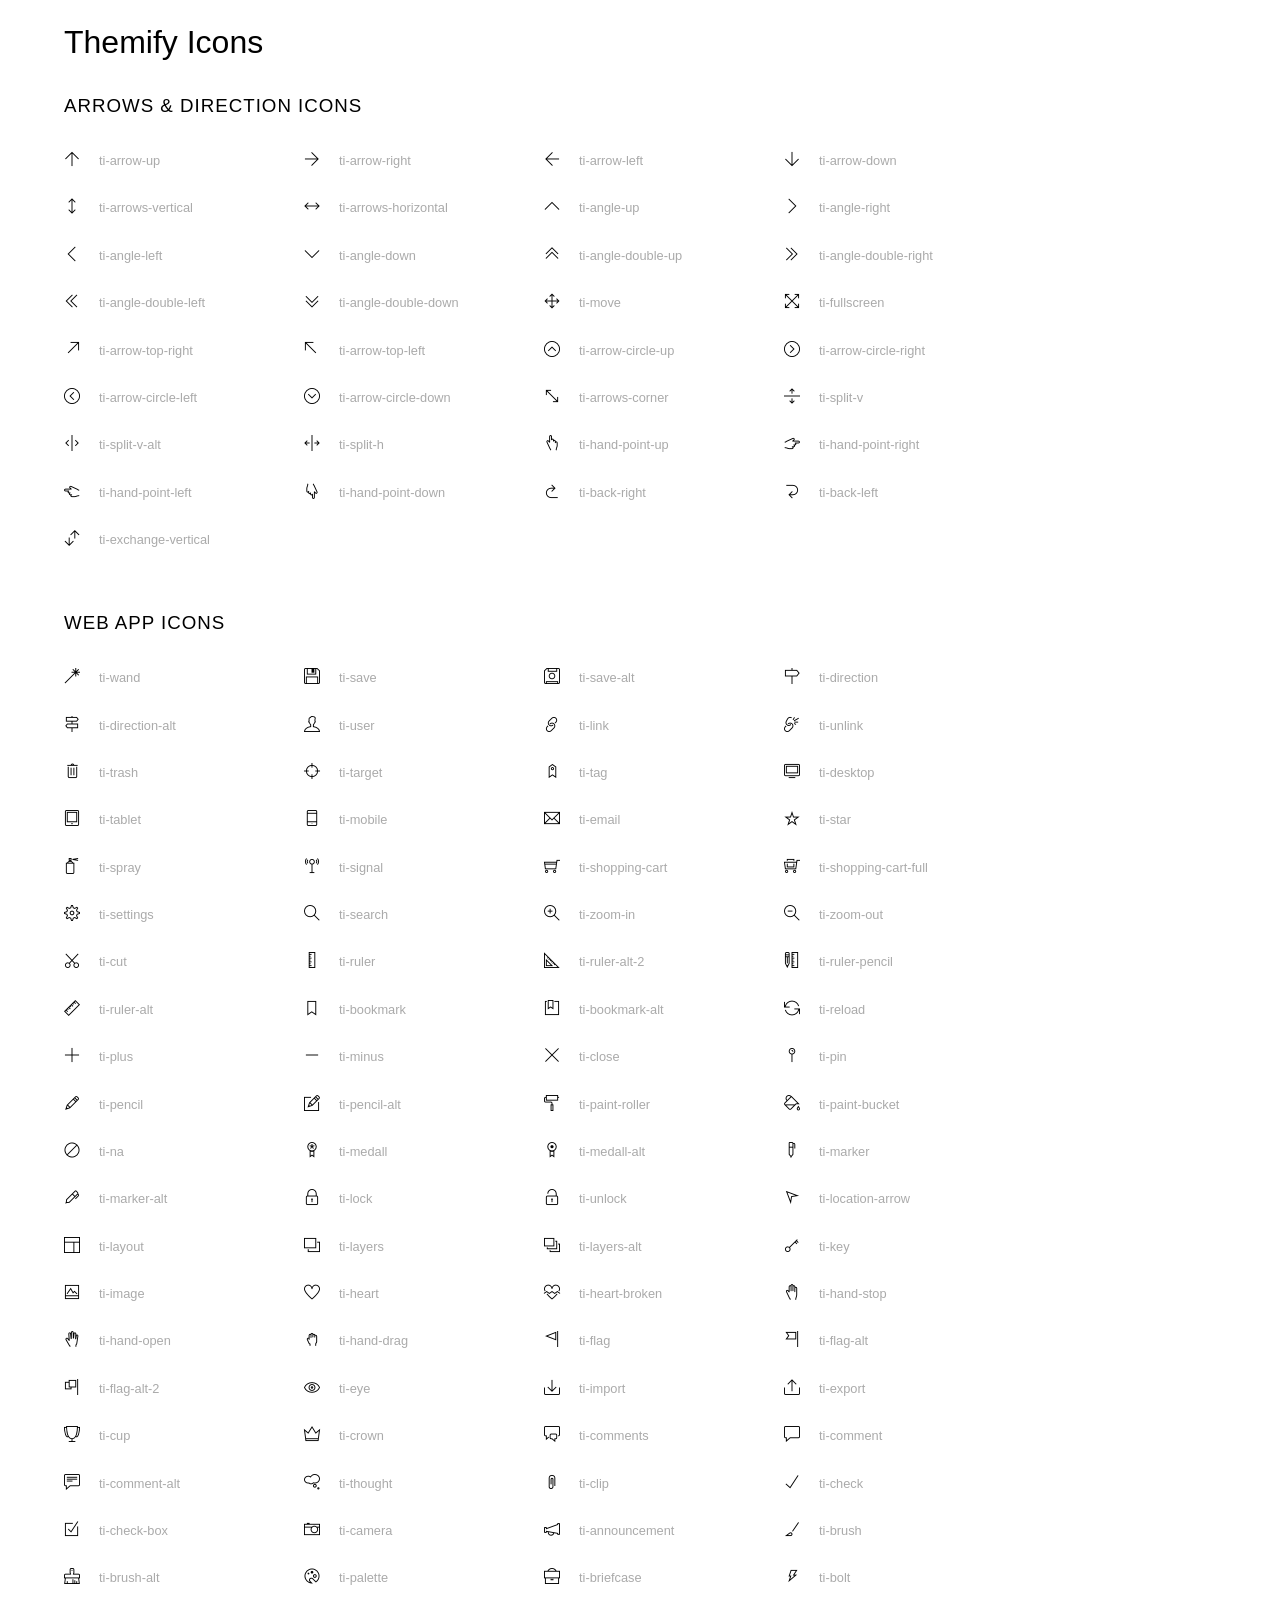
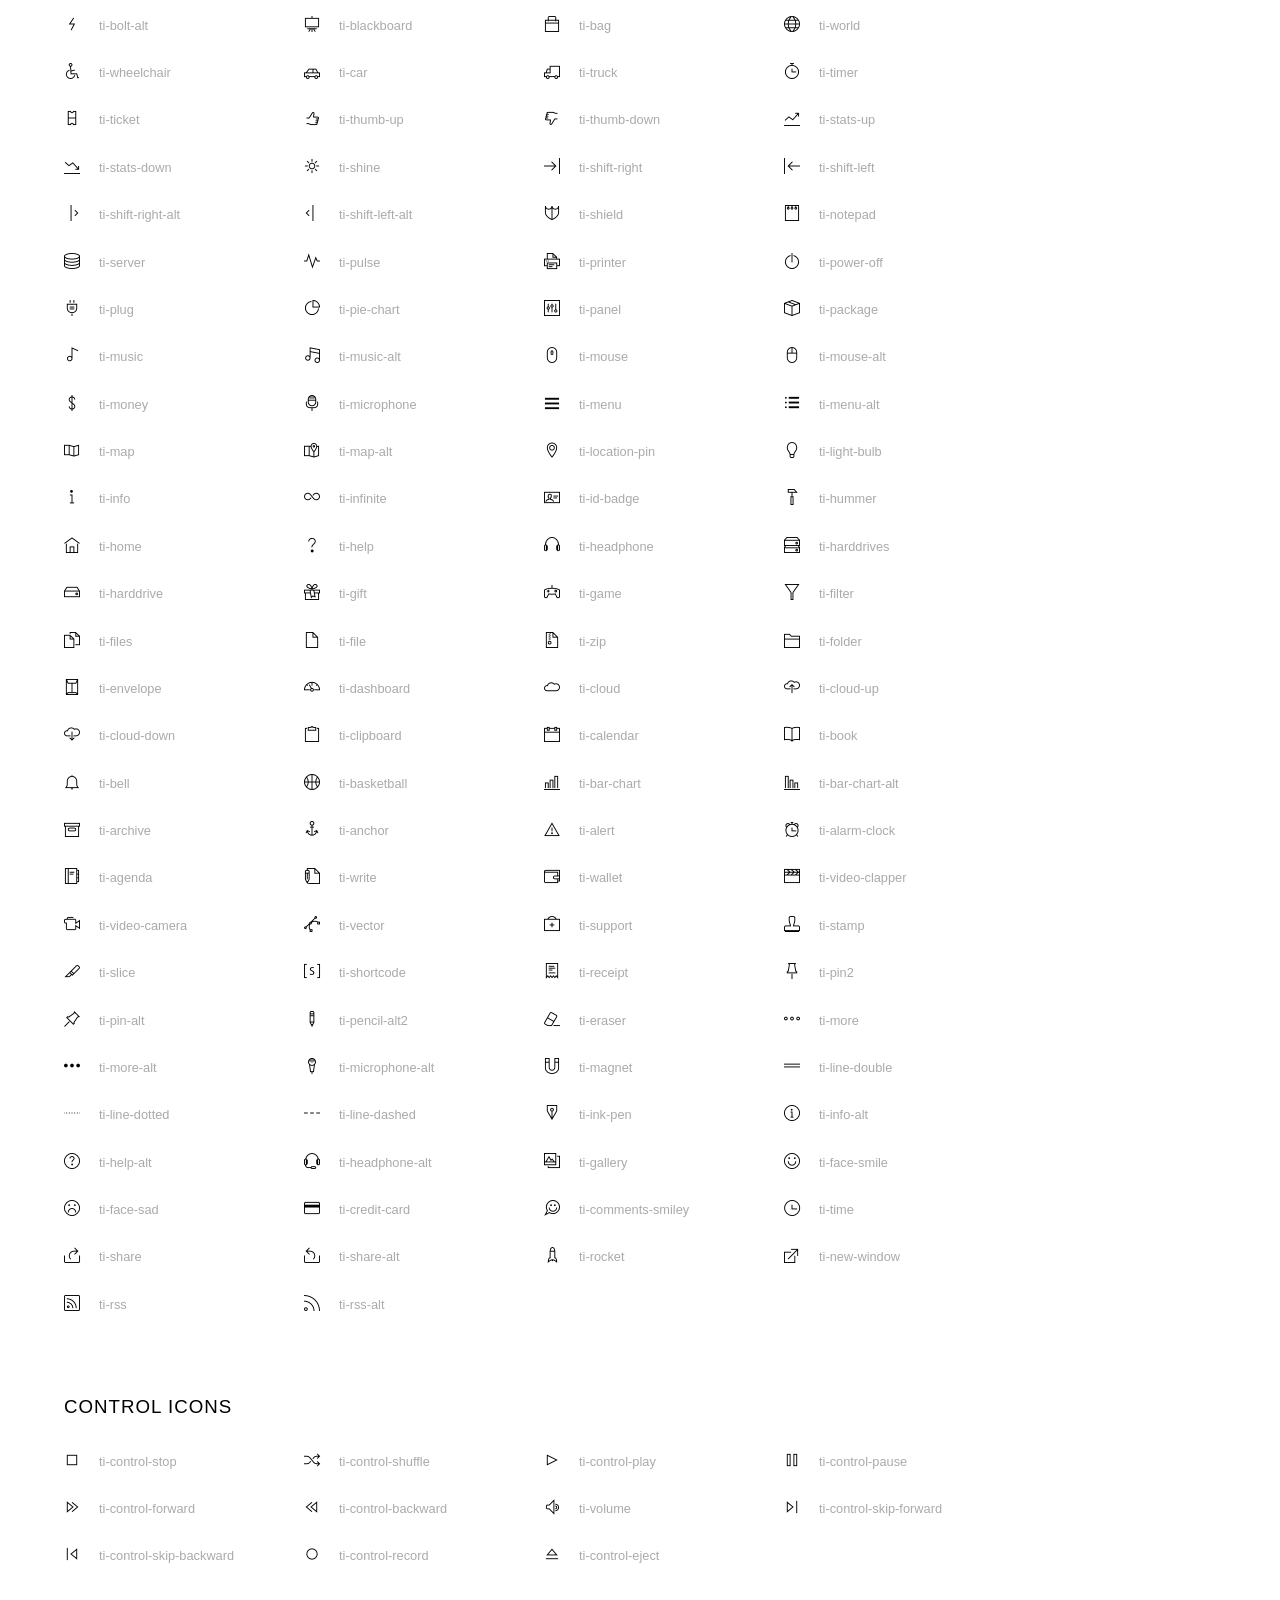
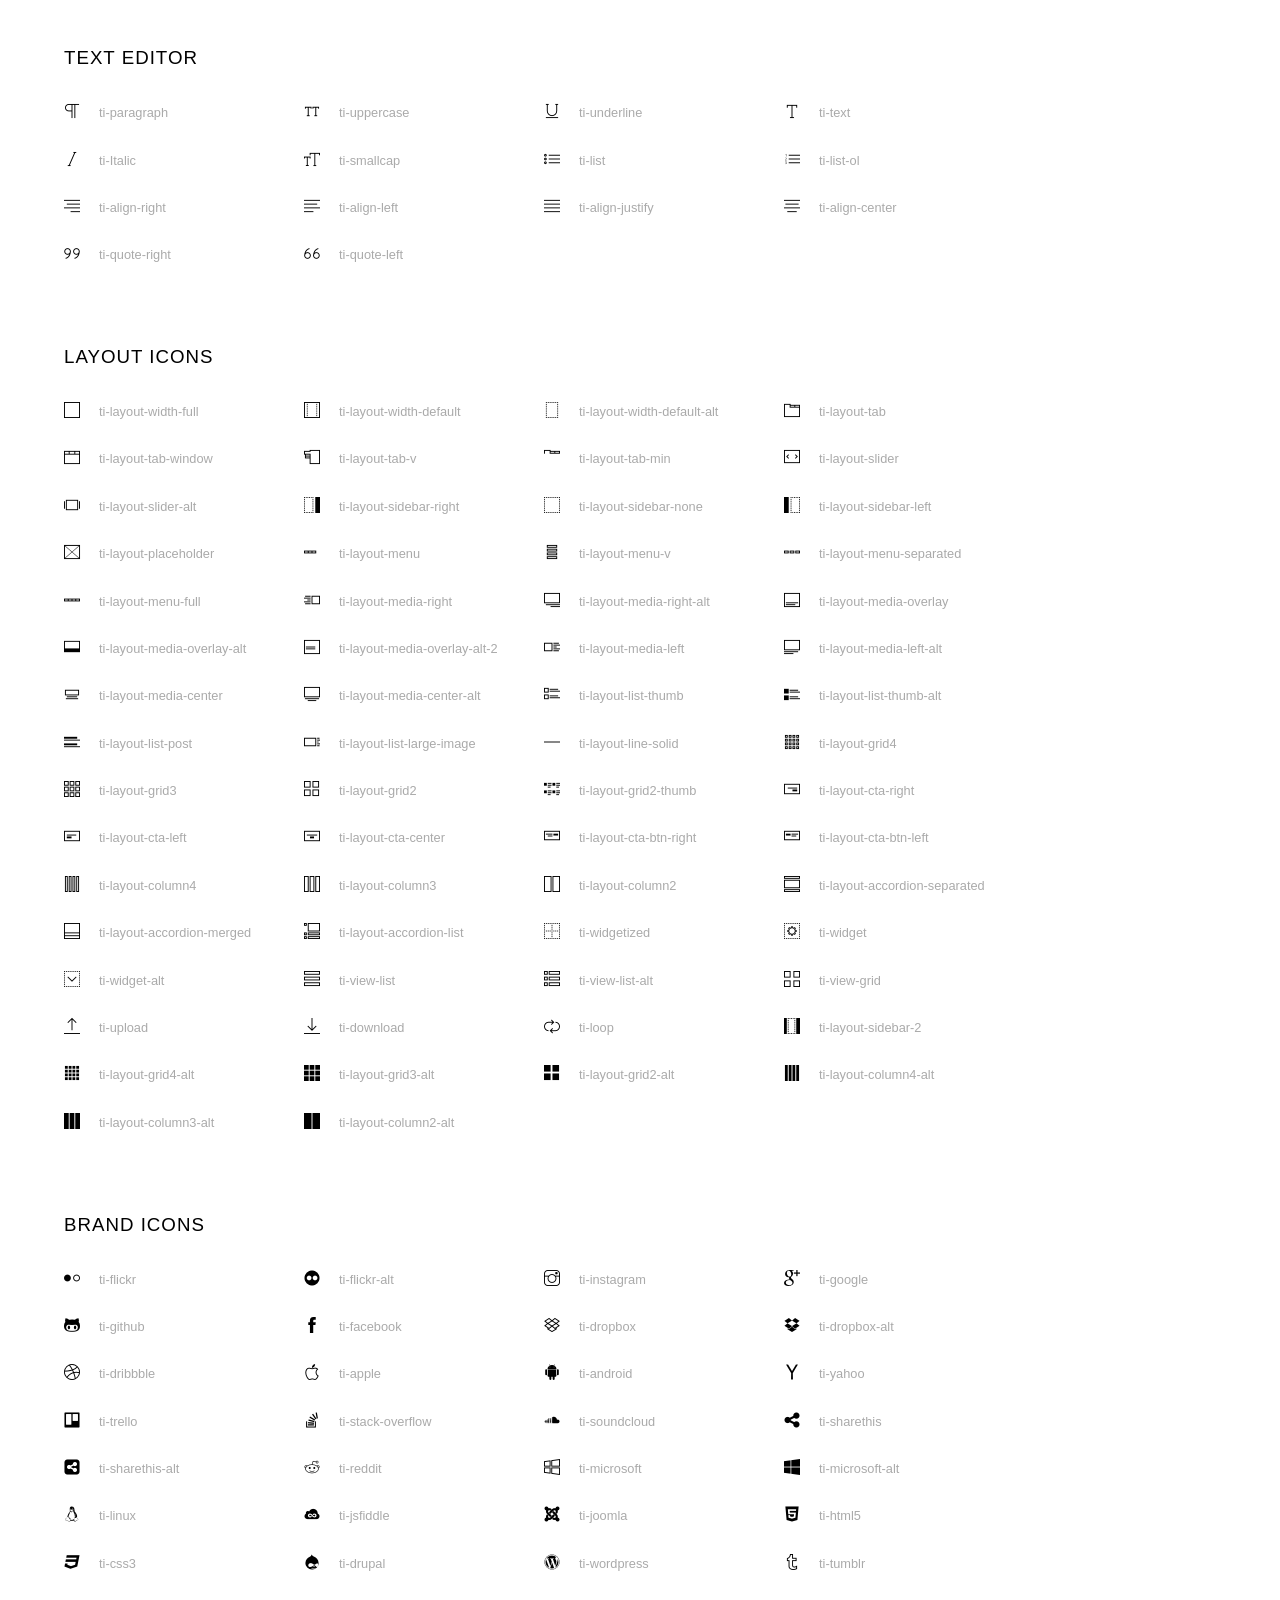
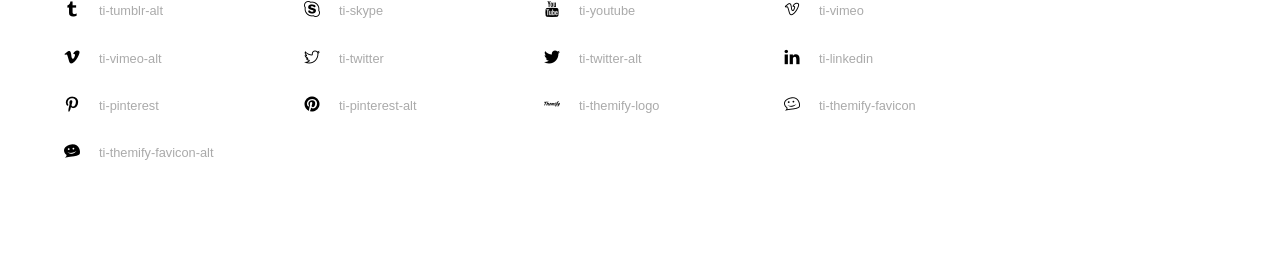
<file: barberia/static/themify-icons-font/themify-icons/index.html>
<!doctype html>
<html>
<head>
	<meta charset="utf-8">
	<title>Themify Icon Font</title>
	<meta name="viewport" content="width=device-width">
	<link rel="stylesheet" href="demo-files/demo.css">
	<link rel="stylesheet" href="themify-icons.css">
	<!--[if lt IE 8]><!-->
	<link rel="stylesheet" href="ie7/ie7.css">
	<!--<![endif]-->
</head>
<body>
	<h1>Themify Icons</h1>

	<div class="icon-section">

		<div class="icon-section">
			<h3>Arrows &amp; Direction Icons </h3>

			<div class="icon-container">
				<span class="ti-arrow-up"></span><span class="icon-name"> ti-arrow-up</span>
			</div>
			<div class="icon-container">
				<span class="ti-arrow-right"></span><span class="icon-name"> ti-arrow-right</span>
			</div>
			<div class="icon-container">
				<span class="ti-arrow-left"></span><span class="icon-name"> ti-arrow-left</span>
			</div>
			<div class="icon-container">
				<span class="ti-arrow-down"></span><span class="icon-name"> ti-arrow-down</span>
			</div>
			<div class="icon-container">
				<span class="ti-arrows-vertical"></span><span class="icon-name"> ti-arrows-vertical</span>
			</div>
			<div class="icon-container">
				<span class="ti-arrows-horizontal"></span><span class="icon-name"> ti-arrows-horizontal</span>
			</div>
			<div class="icon-container">
				<span class="ti-angle-up"></span><span class="icon-name"> ti-angle-up</span>
			</div>
			<div class="icon-container">
				<span class="ti-angle-right"></span><span class="icon-name"> ti-angle-right</span>
			</div>
			<div class="icon-container">
				<span class="ti-angle-left"></span><span class="icon-name"> ti-angle-left</span>
			</div>
			<div class="icon-container">
				<span class="ti-angle-down"></span><span class="icon-name"> ti-angle-down</span>
			</div>	
			<div class="icon-container">
				<span class="ti-angle-double-up"></span><span class="icon-name"> ti-angle-double-up</span>
			</div>
			<div class="icon-container">
				<span class="ti-angle-double-right"></span><span class="icon-name"> ti-angle-double-right</span>
			</div>
			<div class="icon-container">
				<span class="ti-angle-double-left"></span><span class="icon-name"> ti-angle-double-left</span>
			</div>
			<div class="icon-container">
				<span class="ti-angle-double-down"></span><span class="icon-name"> ti-angle-double-down</span>
			</div>					
			<div class="icon-container">
				<span class="ti-move"></span><span class="icon-name"> ti-move</span>
			</div>
			<div class="icon-container">
				<span class="ti-fullscreen"></span><span class="icon-name"> ti-fullscreen</span>
			</div>
			<div class="icon-container">
				<span class="ti-arrow-top-right"></span><span class="icon-name"> ti-arrow-top-right</span>
			</div>
			<div class="icon-container">
				<span class="ti-arrow-top-left"></span><span class="icon-name"> ti-arrow-top-left</span>
			</div>
			<div class="icon-container">
				<span class="ti-arrow-circle-up"></span><span class="icon-name"> ti-arrow-circle-up</span>
			</div>
			<div class="icon-container">
				<span class="ti-arrow-circle-right"></span><span class="icon-name"> ti-arrow-circle-right</span>
			</div>
			<div class="icon-container">
				<span class="ti-arrow-circle-left"></span><span class="icon-name"> ti-arrow-circle-left</span>
			</div>
			<div class="icon-container">
				<span class="ti-arrow-circle-down"></span><span class="icon-name"> ti-arrow-circle-down</span>
			</div>
			<div class="icon-container">
				<span class="ti-arrows-corner"></span><span class="icon-name"> ti-arrows-corner</span>
			</div>
			<div class="icon-container">
				<span class="ti-split-v"></span><span class="icon-name"> ti-split-v</span>
			</div>

			<div class="icon-container">
				<span class="ti-split-v-alt"></span><span class="icon-name"> ti-split-v-alt</span>
			</div>
			<div class="icon-container">
				<span class="ti-split-h"></span><span class="icon-name"> ti-split-h</span>
			</div>
			<div class="icon-container">
				<span class="ti-hand-point-up"></span><span class="icon-name"> ti-hand-point-up</span>
			</div>
			<div class="icon-container">
				<span class="ti-hand-point-right"></span><span class="icon-name"> ti-hand-point-right</span>
			</div>
			<div class="icon-container">
				<span class="ti-hand-point-left"></span><span class="icon-name"> ti-hand-point-left</span>
			</div>
			<div class="icon-container">
				<span class="ti-hand-point-down"></span><span class="icon-name"> ti-hand-point-down</span>
			</div>
			<div class="icon-container">
				<span class="ti-back-right"></span><span class="icon-name"> ti-back-right</span>
			</div>
			<div class="icon-container">
				<span class="ti-back-left"></span><span class="icon-name"> ti-back-left</span>
			</div>
			<div class="icon-container">
				<span class="ti-exchange-vertical"></span><span class="icon-name"> ti-exchange-vertical</span>
			</div>

		</div> <!-- Arrows Icons -->



		<h3>Web App Icons</h3>
		
		<div class="icon-section">

			<div class="icon-container">
				<span class="ti-wand"></span><span class="icon-name"> ti-wand</span>
			</div>
			<div class="icon-container">
				<span class="ti-save"></span><span class="icon-name"> ti-save</span>
			</div>
			<div class="icon-container">
				<span class="ti-save-alt"></span><span class="icon-name"> ti-save-alt</span>
			</div>

			<div class="icon-container">
				<span class="ti-direction"></span><span class="icon-name"> ti-direction</span>
			</div>
			<div class="icon-container">
				<span class="ti-direction-alt"></span><span class="icon-name"> ti-direction-alt</span>
			</div>
			<div class="icon-container">
				<span class="ti-user"></span><span class="icon-name"> ti-user</span>
			</div>
			<div class="icon-container">
				<span class="ti-link"></span><span class="icon-name"> ti-link</span>
			</div>
			<div class="icon-container">
				<span class="ti-unlink"></span><span class="icon-name"> ti-unlink</span>
			</div>
			<div class="icon-container">
				<span class="ti-trash"></span><span class="icon-name"> ti-trash</span>
			</div>
			<div class="icon-container">
				<span class="ti-target"></span><span class="icon-name"> ti-target</span>
			</div>
			<div class="icon-container">
				<span class="ti-tag"></span><span class="icon-name"> ti-tag</span>
			</div>
			<div class="icon-container">
				<span class="ti-desktop"></span><span class="icon-name"> ti-desktop</span>
			</div>
			<div class="icon-container">
				<span class="ti-tablet"></span><span class="icon-name"> ti-tablet</span>
			</div>
			<div class="icon-container">
				<span class="ti-mobile"></span><span class="icon-name"> ti-mobile</span>
			</div>
			<div class="icon-container">
				<span class="ti-email"></span><span class="icon-name"> ti-email</span>
			</div>	
			<div class="icon-container">
				<span class="ti-star"></span><span class="icon-name"> ti-star</span>
			</div>
			<div class="icon-container">
				<span class="ti-spray"></span><span class="icon-name"> ti-spray</span>
			</div>
			<div class="icon-container">
				<span class="ti-signal"></span><span class="icon-name"> ti-signal</span>
			</div>
			<div class="icon-container">
				<span class="ti-shopping-cart"></span><span class="icon-name"> ti-shopping-cart</span>
			</div>
			<div class="icon-container">
				<span class="ti-shopping-cart-full"></span><span class="icon-name"> ti-shopping-cart-full</span>
			</div>
			<div class="icon-container">
				<span class="ti-settings"></span><span class="icon-name"> ti-settings</span>
			</div>
			<div class="icon-container">
				<span class="ti-search"></span><span class="icon-name"> ti-search</span>
			</div>
			<div class="icon-container">
				<span class="ti-zoom-in"></span><span class="icon-name"> ti-zoom-in</span>
			</div>
			<div class="icon-container">
				<span class="ti-zoom-out"></span><span class="icon-name"> ti-zoom-out</span>
			</div>
			<div class="icon-container">
				<span class="ti-cut"></span><span class="icon-name"> ti-cut</span>
			</div>
			<div class="icon-container">
				<span class="ti-ruler"></span><span class="icon-name"> ti-ruler</span>
			</div>
			<div class="icon-container">
				<span class="ti-ruler-alt-2"></span><span class="icon-name"> ti-ruler-alt-2</span>
			</div>			
			<div class="icon-container">
				<span class="ti-ruler-pencil"></span><span class="icon-name"> ti-ruler-pencil</span>
			</div>
			<div class="icon-container">
				<span class="ti-ruler-alt"></span><span class="icon-name"> ti-ruler-alt</span>
			</div>
			<div class="icon-container">
				<span class="ti-bookmark"></span><span class="icon-name"> ti-bookmark</span>
			</div>
			<div class="icon-container">
				<span class="ti-bookmark-alt"></span><span class="icon-name"> ti-bookmark-alt</span>
			</div>
			<div class="icon-container">
				<span class="ti-reload"></span><span class="icon-name"> ti-reload</span>
			</div>
			<div class="icon-container">
				<span class="ti-plus"></span><span class="icon-name"> ti-plus</span>
			</div>
			<div class="icon-container">
				<span class="ti-minus"></span><span class="icon-name"> ti-minus</span>
			</div>
			<div class="icon-container">
				<span class="ti-close"></span><span class="icon-name"> ti-close</span>
			</div>			
			<div class="icon-container">
				<span class="ti-pin"></span><span class="icon-name"> ti-pin</span>
			</div>
			<div class="icon-container">
				<span class="ti-pencil"></span><span class="icon-name"> ti-pencil</span>
			</div>
					
		  	<div class="icon-container">
				<span class="ti-pencil-alt"></span><span class="icon-name"> ti-pencil-alt</span>
			</div>
			<div class="icon-container">
				<span class="ti-paint-roller"></span><span class="icon-name"> ti-paint-roller</span>
			</div>
			<div class="icon-container">
				<span class="ti-paint-bucket"></span><span class="icon-name"> ti-paint-bucket</span>
			</div>
			<div class="icon-container">
				<span class="ti-na"></span><span class="icon-name"> ti-na</span>
			</div>
			<div class="icon-container">
				<span class="ti-medall"></span><span class="icon-name"> ti-medall</span>
			</div>
			<div class="icon-container">
				<span class="ti-medall-alt"></span><span class="icon-name"> ti-medall-alt</span>
			</div>
			<div class="icon-container">
				<span class="ti-marker"></span><span class="icon-name"> ti-marker</span>
			</div>
			<div class="icon-container">
				<span class="ti-marker-alt"></span><span class="icon-name"> ti-marker-alt</span>
			</div>

			<div class="icon-container">
				<span class="ti-lock"></span><span class="icon-name"> ti-lock</span>
			</div>
			<div class="icon-container">
				<span class="ti-unlock"></span><span class="icon-name"> ti-unlock</span>
			</div>
			<div class="icon-container">
				<span class="ti-location-arrow"></span><span class="icon-name"> ti-location-arrow</span>
			</div>
			<div class="icon-container">
				<span class="ti-layout"></span><span class="icon-name"> ti-layout</span>
			</div>
			<div class="icon-container">
				<span class="ti-layers"></span><span class="icon-name"> ti-layers</span>
			</div>
			<div class="icon-container">
				<span class="ti-layers-alt"></span><span class="icon-name"> ti-layers-alt</span>
			</div>
			<div class="icon-container">
				<span class="ti-key"></span><span class="icon-name"> ti-key</span>
			</div>
			<div class="icon-container">
				<span class="ti-image"></span><span class="icon-name"> ti-image</span>
			</div>
			<div class="icon-container">
				<span class="ti-heart"></span><span class="icon-name"> ti-heart</span>
			</div>
			<div class="icon-container">
				<span class="ti-heart-broken"></span><span class="icon-name"> ti-heart-broken</span>
			</div>
			<div class="icon-container">
				<span class="ti-hand-stop"></span><span class="icon-name"> ti-hand-stop</span>
			</div>
			<div class="icon-container">
				<span class="ti-hand-open"></span><span class="icon-name"> ti-hand-open</span>
			</div>
			<div class="icon-container">
				<span class="ti-hand-drag"></span><span class="icon-name"> ti-hand-drag</span>
			</div>
			<div class="icon-container">
				<span class="ti-flag"></span><span class="icon-name"> ti-flag</span>
			</div>
			<div class="icon-container">
				<span class="ti-flag-alt"></span><span class="icon-name"> ti-flag-alt</span>
			</div>
			<div class="icon-container">
				<span class="ti-flag-alt-2"></span><span class="icon-name"> ti-flag-alt-2</span>
			</div>
			<div class="icon-container">
				<span class="ti-eye"></span><span class="icon-name"> ti-eye</span>
			</div>
			<div class="icon-container">
				<span class="ti-import"></span><span class="icon-name"> ti-import</span>
			</div>			
			<div class="icon-container">
				<span class="ti-export"></span><span class="icon-name"> ti-export</span>
			</div>
			<div class="icon-container">
				<span class="ti-cup"></span><span class="icon-name"> ti-cup</span>
			</div>
			<div class="icon-container">
				<span class="ti-crown"></span><span class="icon-name"> ti-crown</span>
			</div>
			<div class="icon-container">
				<span class="ti-comments"></span><span class="icon-name"> ti-comments</span>
			</div>
			<div class="icon-container">
				<span class="ti-comment"></span><span class="icon-name"> ti-comment</span>
			</div>
			<div class="icon-container">
				<span class="ti-comment-alt"></span><span class="icon-name"> ti-comment-alt</span>
			</div>
			<div class="icon-container">
				<span class="ti-thought"></span><span class="icon-name"> ti-thought</span>
			</div>			
			<div class="icon-container">
				<span class="ti-clip"></span><span class="icon-name"> ti-clip</span>
			</div>

			<div class="icon-container">
				<span class="ti-check"></span><span class="icon-name"> ti-check</span>
			</div>
			<div class="icon-container">
				<span class="ti-check-box"></span><span class="icon-name"> ti-check-box</span>
			</div>
			<div class="icon-container">
				<span class="ti-camera"></span><span class="icon-name"> ti-camera</span>
			</div>
			<div class="icon-container">
				<span class="ti-announcement"></span><span class="icon-name"> ti-announcement</span>
			</div>
			<div class="icon-container">
				<span class="ti-brush"></span><span class="icon-name"> ti-brush</span>
			</div>
			<div class="icon-container">
				<span class="ti-brush-alt"></span><span class="icon-name"> ti-brush-alt</span>
			</div>
			<div class="icon-container">
				<span class="ti-palette"></span><span class="icon-name"> ti-palette</span>
			</div>			
			<div class="icon-container">
				<span class="ti-briefcase"></span><span class="icon-name"> ti-briefcase</span>
			</div>
			<div class="icon-container">
				<span class="ti-bolt"></span><span class="icon-name"> ti-bolt</span>
			</div>
			<div class="icon-container">
				<span class="ti-bolt-alt"></span><span class="icon-name"> ti-bolt-alt</span>
			</div>
			<div class="icon-container">
				<span class="ti-blackboard"></span><span class="icon-name"> ti-blackboard</span>
			</div>
			<div class="icon-container">
				<span class="ti-bag"></span><span class="icon-name"> ti-bag</span>
			</div>
			<div class="icon-container">
				<span class="ti-world"></span><span class="icon-name"> ti-world</span>
			</div>
			<div class="icon-container">
				<span class="ti-wheelchair"></span><span class="icon-name"> ti-wheelchair</span>
			</div>
			<div class="icon-container">
				<span class="ti-car"></span><span class="icon-name"> ti-car</span>
			</div>
			<div class="icon-container">
				<span class="ti-truck"></span><span class="icon-name"> ti-truck</span>
			</div>
			<div class="icon-container">
				<span class="ti-timer"></span><span class="icon-name"> ti-timer</span>
			</div>
			<div class="icon-container">
				<span class="ti-ticket"></span><span class="icon-name"> ti-ticket</span>
			</div>
			<div class="icon-container">
				<span class="ti-thumb-up"></span><span class="icon-name"> ti-thumb-up</span>
			</div>
			<div class="icon-container">
				<span class="ti-thumb-down"></span><span class="icon-name"> ti-thumb-down</span>
			</div>

			<div class="icon-container">
				<span class="ti-stats-up"></span><span class="icon-name"> ti-stats-up</span>
			</div>
			<div class="icon-container">
				<span class="ti-stats-down"></span><span class="icon-name"> ti-stats-down</span>
			</div>
			<div class="icon-container">
				<span class="ti-shine"></span><span class="icon-name"> ti-shine</span>
			</div>
			<div class="icon-container">
				<span class="ti-shift-right"></span><span class="icon-name"> ti-shift-right</span>
			</div>
			<div class="icon-container">
				<span class="ti-shift-left"></span><span class="icon-name"> ti-shift-left</span>
			</div>

			<div class="icon-container">
				<span class="ti-shift-right-alt"></span><span class="icon-name"> ti-shift-right-alt</span>
			</div>
			<div class="icon-container">
				<span class="ti-shift-left-alt"></span><span class="icon-name"> ti-shift-left-alt</span>
			</div>
			<div class="icon-container">
				<span class="ti-shield"></span><span class="icon-name"> ti-shield</span>
			</div>
			<div class="icon-container">
				<span class="ti-notepad"></span><span class="icon-name"> ti-notepad</span>
			</div>
			<div class="icon-container">
				<span class="ti-server"></span><span class="icon-name"> ti-server</span>
			</div>

			<div class="icon-container">
				<span class="ti-pulse"></span><span class="icon-name"> ti-pulse</span>
			</div>
			<div class="icon-container">
				<span class="ti-printer"></span><span class="icon-name"> ti-printer</span>
			</div>
			<div class="icon-container">
				<span class="ti-power-off"></span><span class="icon-name"> ti-power-off</span>
			</div>
			<div class="icon-container">
				<span class="ti-plug"></span><span class="icon-name"> ti-plug</span>
			</div>
			<div class="icon-container">
				<span class="ti-pie-chart"></span><span class="icon-name"> ti-pie-chart</span>
			</div>

			<div class="icon-container">
				<span class="ti-panel"></span><span class="icon-name"> ti-panel</span>
			</div>
			<div class="icon-container">
				<span class="ti-package"></span><span class="icon-name"> ti-package</span>
			</div>
			<div class="icon-container">
				<span class="ti-music"></span><span class="icon-name"> ti-music</span>
			</div>
			<div class="icon-container">
				<span class="ti-music-alt"></span><span class="icon-name"> ti-music-alt</span>
			</div>
			<div class="icon-container">
				<span class="ti-mouse"></span><span class="icon-name"> ti-mouse</span>
			</div>
			<div class="icon-container">
				<span class="ti-mouse-alt"></span><span class="icon-name"> ti-mouse-alt</span>
			</div>
			<div class="icon-container">
				<span class="ti-money"></span><span class="icon-name"> ti-money</span>
			</div>
			<div class="icon-container">
				<span class="ti-microphone"></span><span class="icon-name"> ti-microphone</span>
			</div>
			<div class="icon-container">
				<span class="ti-menu"></span><span class="icon-name"> ti-menu</span>
			</div>
			<div class="icon-container">
				<span class="ti-menu-alt"></span><span class="icon-name"> ti-menu-alt</span>
			</div>
			<div class="icon-container">
				<span class="ti-map"></span><span class="icon-name"> ti-map</span>
			</div>
			<div class="icon-container">
				<span class="ti-map-alt"></span><span class="icon-name"> ti-map-alt</span>
			</div>

			<div class="icon-container">
				<span class="ti-location-pin"></span><span class="icon-name"> ti-location-pin</span>
			</div>

			<div class="icon-container">
				<span class="ti-light-bulb"></span><span class="icon-name"> ti-light-bulb</span>
			</div>
			<div class="icon-container">
				<span class="ti-info"></span><span class="icon-name"> ti-info</span>
			</div>
			<div class="icon-container">
				<span class="ti-infinite"></span><span class="icon-name"> ti-infinite</span>
			</div>
			<div class="icon-container">
				<span class="ti-id-badge"></span><span class="icon-name"> ti-id-badge</span>
			</div>
			<div class="icon-container">
				<span class="ti-hummer"></span><span class="icon-name"> ti-hummer</span>
			</div>
			<div class="icon-container">
				<span class="ti-home"></span><span class="icon-name"> ti-home</span>
			</div>
			<div class="icon-container">
				<span class="ti-help"></span><span class="icon-name"> ti-help</span>
			</div>
			<div class="icon-container">
				<span class="ti-headphone"></span><span class="icon-name"> ti-headphone</span>
			</div>
			<div class="icon-container">
				<span class="ti-harddrives"></span><span class="icon-name"> ti-harddrives</span>
			</div>
			<div class="icon-container">
				<span class="ti-harddrive"></span><span class="icon-name"> ti-harddrive</span>
			</div>
			<div class="icon-container">
				<span class="ti-gift"></span><span class="icon-name"> ti-gift</span>
			</div>
			<div class="icon-container">
				<span class="ti-game"></span><span class="icon-name"> ti-game</span>
			</div>
			<div class="icon-container">
				<span class="ti-filter"></span><span class="icon-name"> ti-filter</span>
			</div>
			<div class="icon-container">
				<span class="ti-files"></span><span class="icon-name"> ti-files</span>
			</div>
			<div class="icon-container">
				<span class="ti-file"></span><span class="icon-name"> ti-file</span>
			</div>
			<div class="icon-container">
				<span class="ti-zip"></span><span class="icon-name"> ti-zip</span>
			</div>
			<div class="icon-container">
				<span class="ti-folder"></span><span class="icon-name"> ti-folder</span>
			</div>			
			<div class="icon-container">
				<span class="ti-envelope"></span><span class="icon-name"> ti-envelope</span>
			</div>


			<div class="icon-container">
				<span class="ti-dashboard"></span><span class="icon-name"> ti-dashboard</span>
			</div>
			<div class="icon-container">
				<span class="ti-cloud"></span><span class="icon-name"> ti-cloud</span>
			</div>
			<div class="icon-container">
				<span class="ti-cloud-up"></span><span class="icon-name"> ti-cloud-up</span>
			</div>
			<div class="icon-container">
				<span class="ti-cloud-down"></span><span class="icon-name"> ti-cloud-down</span>
			</div>
			<div class="icon-container">
				<span class="ti-clipboard"></span><span class="icon-name"> ti-clipboard</span>
			</div>
			<div class="icon-container">
				<span class="ti-calendar"></span><span class="icon-name"> ti-calendar</span>
			</div>
			<div class="icon-container">
				<span class="ti-book"></span><span class="icon-name"> ti-book</span>
			</div>
			<div class="icon-container">
				<span class="ti-bell"></span><span class="icon-name"> ti-bell</span>
			</div>
			<div class="icon-container">
				<span class="ti-basketball"></span><span class="icon-name"> ti-basketball</span>
			</div>
			<div class="icon-container">
				<span class="ti-bar-chart"></span><span class="icon-name"> ti-bar-chart</span>
			</div>
			<div class="icon-container">
				<span class="ti-bar-chart-alt"></span><span class="icon-name"> ti-bar-chart-alt</span>
			</div>


			<div class="icon-container">
				<span class="ti-archive"></span><span class="icon-name"> ti-archive</span>
			</div>
			<div class="icon-container">
				<span class="ti-anchor"></span><span class="icon-name"> ti-anchor</span>
			</div>

			<div class="icon-container">
				<span class="ti-alert"></span><span class="icon-name"> ti-alert</span>
			</div>
			<div class="icon-container">
				<span class="ti-alarm-clock"></span><span class="icon-name"> ti-alarm-clock</span>
			</div>
			<div class="icon-container">
				<span class="ti-agenda"></span><span class="icon-name"> ti-agenda</span>
			</div>
			<div class="icon-container">
				<span class="ti-write"></span><span class="icon-name"> ti-write</span>
			</div>

			<div class="icon-container">
				<span class="ti-wallet"></span><span class="icon-name"> ti-wallet</span>
			</div>
			<div class="icon-container">
				<span class="ti-video-clapper"></span><span class="icon-name"> ti-video-clapper</span>
			</div>
			<div class="icon-container">
				<span class="ti-video-camera"></span><span class="icon-name"> ti-video-camera</span>
			</div>
			<div class="icon-container">
				<span class="ti-vector"></span><span class="icon-name"> ti-vector</span>
			</div>

			<div class="icon-container">
				<span class="ti-support"></span><span class="icon-name"> ti-support</span>
			</div>
			<div class="icon-container">
				<span class="ti-stamp"></span><span class="icon-name"> ti-stamp</span>
			</div>
			<div class="icon-container">
				<span class="ti-slice"></span><span class="icon-name"> ti-slice</span>
			</div>
			<div class="icon-container">
				<span class="ti-shortcode"></span><span class="icon-name"> ti-shortcode</span>
			</div>
			<div class="icon-container">
				<span class="ti-receipt"></span><span class="icon-name"> ti-receipt</span>
			</div>
			<div class="icon-container">
				<span class="ti-pin2"></span><span class="icon-name"> ti-pin2</span>
			</div>
			<div class="icon-container">
				<span class="ti-pin-alt"></span><span class="icon-name"> ti-pin-alt</span>
			</div>
			<div class="icon-container">
				<span class="ti-pencil-alt2"></span><span class="icon-name"> ti-pencil-alt2</span>
			</div>
			<div class="icon-container">
				<span class="ti-eraser"></span><span class="icon-name"> ti-eraser</span>
			</div>			
			<div class="icon-container">
				<span class="ti-more"></span><span class="icon-name"> ti-more</span>
			</div>
			<div class="icon-container">
				<span class="ti-more-alt"></span><span class="icon-name"> ti-more-alt</span>
			</div>
			<div class="icon-container">
				<span class="ti-microphone-alt"></span><span class="icon-name"> ti-microphone-alt</span>
			</div>
			<div class="icon-container">
				<span class="ti-magnet"></span><span class="icon-name"> ti-magnet</span>
			</div>
			<div class="icon-container">
				<span class="ti-line-double"></span><span class="icon-name"> ti-line-double</span>
			</div>
			<div class="icon-container">
				<span class="ti-line-dotted"></span><span class="icon-name"> ti-line-dotted</span>
			</div>
			<div class="icon-container">
				<span class="ti-line-dashed"></span><span class="icon-name"> ti-line-dashed</span>
			</div>

			<div class="icon-container">
				<span class="ti-ink-pen"></span><span class="icon-name"> ti-ink-pen</span>
			</div>
			<div class="icon-container">
				<span class="ti-info-alt"></span><span class="icon-name"> ti-info-alt</span>
			</div>
			<div class="icon-container">
				<span class="ti-help-alt"></span><span class="icon-name"> ti-help-alt</span>
			</div>
			<div class="icon-container">
				<span class="ti-headphone-alt"></span><span class="icon-name"> ti-headphone-alt</span>
			</div>

			<div class="icon-container">
				<span class="ti-gallery"></span><span class="icon-name"> ti-gallery</span>
			</div>
			<div class="icon-container">
				<span class="ti-face-smile"></span><span class="icon-name"> ti-face-smile</span>
			</div>
			<div class="icon-container">
				<span class="ti-face-sad"></span><span class="icon-name"> ti-face-sad</span>
			</div>
			<div class="icon-container">
				<span class="ti-credit-card"></span><span class="icon-name"> ti-credit-card</span>
			</div>
			<div class="icon-container">
				<span class="ti-comments-smiley"></span><span class="icon-name"> ti-comments-smiley</span>
			</div>
			<div class="icon-container">
				<span class="ti-time"></span><span class="icon-name"> ti-time</span>
			</div>
			<div class="icon-container">
				<span class="ti-share"></span><span class="icon-name"> ti-share</span>
			</div>
			<div class="icon-container">
				<span class="ti-share-alt"></span><span class="icon-name"> ti-share-alt</span>
			</div>
			<div class="icon-container">
				<span class="ti-rocket"></span><span class="icon-name"> ti-rocket</span>
			</div>

			<div class="icon-container">
				<span class="ti-new-window"></span><span class="icon-name"> ti-new-window</span>
			</div>

			<div class="icon-container">
				<span class="ti-rss"></span><span class="icon-name"> ti-rss</span>
			</div>

			<div class="icon-container">
				<span class="ti-rss-alt"></span><span class="icon-name"> ti-rss-alt</span>
			</div>
			
		</div><!-- Web App Icons -->


		<div class="icon-section">
			<h3>Control Icons</h3>
			<div class="icon-container">
				<span class="ti-control-stop"></span><span class="icon-name"> ti-control-stop</span>
			</div>
			<div class="icon-container">
				<span class="ti-control-shuffle"></span><span class="icon-name"> ti-control-shuffle</span>
			</div>
			<div class="icon-container">
				<span class="ti-control-play"></span><span class="icon-name"> ti-control-play</span>
			</div>
			<div class="icon-container">
				<span class="ti-control-pause"></span><span class="icon-name"> ti-control-pause</span>
			</div>
			<div class="icon-container">
				<span class="ti-control-forward"></span><span class="icon-name"> ti-control-forward</span>
			</div>
			<div class="icon-container">
				<span class="ti-control-backward"></span><span class="icon-name"> ti-control-backward</span>
			</div>	
			<div class="icon-container">
				<span class="ti-volume"></span><span class="icon-name"> ti-volume</span>
			</div>
			<div class="icon-container">
				<span class="ti-control-skip-forward"></span><span class="icon-name"> ti-control-skip-forward</span>
			</div>
			<div class="icon-container">
				<span class="ti-control-skip-backward"></span><span class="icon-name"> ti-control-skip-backward</span>
			</div>
			<div class="icon-container">
				<span class="ti-control-record"></span><span class="icon-name"> ti-control-record</span>
			</div>
			<div class="icon-container">
				<span class="ti-control-eject"></span><span class="icon-name"> ti-control-eject</span>
			</div>			
		</div> <!-- Control Icons -->


		<div class="icon-section">
			<h3>Text Editor</h3>

			<div class="icon-container">
				<span class="ti-paragraph"></span><span class="icon-name"> ti-paragraph</span>
			</div>
			<div class="icon-container">
				<span class="ti-uppercase"></span><span class="icon-name"> ti-uppercase</span>
			</div>

			<div class="icon-container">
				<span class="ti-underline"></span><span class="icon-name"> ti-underline</span>
			</div>
			<div class="icon-container">
				<span class="ti-text"></span><span class="icon-name"> ti-text</span>
			</div>
			<div class="icon-container">
				<span class="ti-Italic"></span><span class="icon-name"> ti-Italic</span>
			</div>
			<div class="icon-container">
				<span class="ti-smallcap"></span><span class="icon-name"> ti-smallcap</span>
			</div>
			<div class="icon-container">
				<span class="ti-list"></span><span class="icon-name"> ti-list</span>
			</div>
			<div class="icon-container">
				<span class="ti-list-ol"></span><span class="icon-name"> ti-list-ol</span>
			</div>
			<div class="icon-container">
				<span class="ti-align-right"></span><span class="icon-name"> ti-align-right</span>
			</div>
			<div class="icon-container">
				<span class="ti-align-left"></span><span class="icon-name"> ti-align-left</span>
			</div>
			<div class="icon-container">
				<span class="ti-align-justify"></span><span class="icon-name"> ti-align-justify</span>
			</div>
			<div class="icon-container">
				<span class="ti-align-center"></span><span class="icon-name"> ti-align-center</span>
			</div>
			<div class="icon-container">
				<span class="ti-quote-right"></span><span class="icon-name"> ti-quote-right</span>
			</div>
			<div class="icon-container">
				<span class="ti-quote-left"></span><span class="icon-name"> ti-quote-left</span>
			</div>

		</div> <!-- Text Editor -->



		<div class="icon-section">
			<h3>Layout Icons</h3>
			<div class="icon-container">
				<span class="ti-layout-width-full"></span><span class="icon-name"> ti-layout-width-full</span>
			</div>
			<div class="icon-container">
				<span class="ti-layout-width-default"></span><span class="icon-name"> ti-layout-width-default</span>
			</div>
			<div class="icon-container">
				<span class="ti-layout-width-default-alt"></span><span class="icon-name"> ti-layout-width-default-alt</span>
			</div>
			<div class="icon-container">
				<span class="ti-layout-tab"></span><span class="icon-name"> ti-layout-tab</span>
			</div>
			<div class="icon-container">
				<span class="ti-layout-tab-window"></span><span class="icon-name"> ti-layout-tab-window</span>
			</div>
			<div class="icon-container">
				<span class="ti-layout-tab-v"></span><span class="icon-name"> ti-layout-tab-v</span>
			</div>
			<div class="icon-container">
				<span class="ti-layout-tab-min"></span><span class="icon-name"> ti-layout-tab-min</span>
			</div>
			<div class="icon-container">
				<span class="ti-layout-slider"></span><span class="icon-name"> ti-layout-slider</span>
			</div>
			<div class="icon-container">
				<span class="ti-layout-slider-alt"></span><span class="icon-name"> ti-layout-slider-alt</span>
			</div>
			<div class="icon-container">
				<span class="ti-layout-sidebar-right"></span><span class="icon-name"> ti-layout-sidebar-right</span>
			</div>
			<div class="icon-container">
				<span class="ti-layout-sidebar-none"></span><span class="icon-name"> ti-layout-sidebar-none</span>
			</div>
			<div class="icon-container">
				<span class="ti-layout-sidebar-left"></span><span class="icon-name"> ti-layout-sidebar-left</span>
			</div>
			<div class="icon-container">
				<span class="ti-layout-placeholder"></span><span class="icon-name"> ti-layout-placeholder</span>
			</div>
			<div class="icon-container">
				<span class="ti-layout-menu"></span><span class="icon-name"> ti-layout-menu</span>
			</div>
			<div class="icon-container">
				<span class="ti-layout-menu-v"></span><span class="icon-name"> ti-layout-menu-v</span>
			</div>
			<div class="icon-container">
				<span class="ti-layout-menu-separated"></span><span class="icon-name"> ti-layout-menu-separated</span>
			</div>
			<div class="icon-container">
				<span class="ti-layout-menu-full"></span><span class="icon-name"> ti-layout-menu-full</span>
			</div>
			<div class="icon-container">
				<span class="ti-layout-media-right"></span><span class="icon-name"> ti-layout-media-right</span>
			</div>
			<div class="icon-container">
				<span class="ti-layout-media-right-alt"></span><span class="icon-name"> ti-layout-media-right-alt</span>
			</div>
			<div class="icon-container">
				<span class="ti-layout-media-overlay"></span><span class="icon-name"> ti-layout-media-overlay</span>
			</div>
			<div class="icon-container">
				<span class="ti-layout-media-overlay-alt"></span><span class="icon-name"> ti-layout-media-overlay-alt</span>
			</div>
			<div class="icon-container">
				<span class="ti-layout-media-overlay-alt-2"></span><span class="icon-name"> ti-layout-media-overlay-alt-2</span>
			</div>
			<div class="icon-container">
				<span class="ti-layout-media-left"></span><span class="icon-name"> ti-layout-media-left</span>
			</div>
			<div class="icon-container">
				<span class="ti-layout-media-left-alt"></span><span class="icon-name"> ti-layout-media-left-alt</span>
			</div>
			<div class="icon-container">
				<span class="ti-layout-media-center"></span><span class="icon-name"> ti-layout-media-center</span>
			</div>
			<div class="icon-container">
				<span class="ti-layout-media-center-alt"></span><span class="icon-name"> ti-layout-media-center-alt</span>
			</div>
			<div class="icon-container">
				<span class="ti-layout-list-thumb"></span><span class="icon-name"> ti-layout-list-thumb</span>
			</div>
			<div class="icon-container">
				<span class="ti-layout-list-thumb-alt"></span><span class="icon-name"> ti-layout-list-thumb-alt</span>
			</div>
			<div class="icon-container">
				<span class="ti-layout-list-post"></span><span class="icon-name"> ti-layout-list-post</span>
			</div>
			<div class="icon-container">
				<span class="ti-layout-list-large-image"></span><span class="icon-name"> ti-layout-list-large-image</span>
			</div>
			<div class="icon-container">
				<span class="ti-layout-line-solid"></span><span class="icon-name"> ti-layout-line-solid</span>
			</div>
			<div class="icon-container">
				<span class="ti-layout-grid4"></span><span class="icon-name"> ti-layout-grid4</span>
			</div>
			<div class="icon-container">
				<span class="ti-layout-grid3"></span><span class="icon-name"> ti-layout-grid3</span>
			</div>
			<div class="icon-container">
				<span class="ti-layout-grid2"></span><span class="icon-name"> ti-layout-grid2</span>
			</div>
			<div class="icon-container">
				<span class="ti-layout-grid2-thumb"></span><span class="icon-name"> ti-layout-grid2-thumb</span>
			</div>
			<div class="icon-container">
				<span class="ti-layout-cta-right"></span><span class="icon-name"> ti-layout-cta-right</span>
			</div>
			<div class="icon-container">
				<span class="ti-layout-cta-left"></span><span class="icon-name"> ti-layout-cta-left</span>
			</div>
			<div class="icon-container">
				<span class="ti-layout-cta-center"></span><span class="icon-name"> ti-layout-cta-center</span>
			</div>
			<div class="icon-container">
				<span class="ti-layout-cta-btn-right"></span><span class="icon-name"> ti-layout-cta-btn-right</span>
			</div>
			<div class="icon-container">
				<span class="ti-layout-cta-btn-left"></span><span class="icon-name"> ti-layout-cta-btn-left</span>
			</div>
			<div class="icon-container">
				<span class="ti-layout-column4"></span><span class="icon-name"> ti-layout-column4</span>
			</div>
			<div class="icon-container">
				<span class="ti-layout-column3"></span><span class="icon-name"> ti-layout-column3</span>
			</div>
			<div class="icon-container">
				<span class="ti-layout-column2"></span><span class="icon-name"> ti-layout-column2</span>
			</div>
			<div class="icon-container">
				<span class="ti-layout-accordion-separated"></span><span class="icon-name"> ti-layout-accordion-separated</span>
			</div>
			<div class="icon-container">
				<span class="ti-layout-accordion-merged"></span><span class="icon-name"> ti-layout-accordion-merged</span>
			</div>
			<div class="icon-container">
				<span class="ti-layout-accordion-list"></span><span class="icon-name"> ti-layout-accordion-list</span>
			</div>
			<div class="icon-container">
				<span class="ti-widgetized"></span><span class="icon-name"> ti-widgetized</span>
			</div>
			<div class="icon-container">
				<span class="ti-widget"></span><span class="icon-name"> ti-widget</span>
			</div>
			<div class="icon-container">
				<span class="ti-widget-alt"></span><span class="icon-name"> ti-widget-alt</span>
			</div>
			<div class="icon-container">
				<span class="ti-view-list"></span><span class="icon-name"> ti-view-list</span>
			</div>
			<div class="icon-container">
				<span class="ti-view-list-alt"></span><span class="icon-name"> ti-view-list-alt</span>
			</div>
			<div class="icon-container">
				<span class="ti-view-grid"></span><span class="icon-name"> ti-view-grid</span>
			</div>
			<div class="icon-container">
				<span class="ti-upload"></span><span class="icon-name"> ti-upload</span>
			</div>
			<div class="icon-container">
				<span class="ti-download"></span><span class="icon-name"> ti-download</span>
			</div>	
			<div class="icon-container">
				<span class="ti-loop"></span><span class="icon-name"> ti-loop</span>
			</div>
			<div class="icon-container">
				<span class="ti-layout-sidebar-2"></span><span class="icon-name"> ti-layout-sidebar-2</span>
			</div>
			<div class="icon-container">
				<span class="ti-layout-grid4-alt"></span><span class="icon-name"> ti-layout-grid4-alt</span>
			</div>
			<div class="icon-container">
				<span class="ti-layout-grid3-alt"></span><span class="icon-name"> ti-layout-grid3-alt</span>
			</div>
			<div class="icon-container">
				<span class="ti-layout-grid2-alt"></span><span class="icon-name"> ti-layout-grid2-alt</span>
			</div>
			<div class="icon-container">
				<span class="ti-layout-column4-alt"></span><span class="icon-name"> ti-layout-column4-alt</span>
			</div>
			<div class="icon-container">
				<span class="ti-layout-column3-alt"></span><span class="icon-name"> ti-layout-column3-alt</span>
			</div>
			<div class="icon-container">
				<span class="ti-layout-column2-alt"></span><span class="icon-name"> ti-layout-column2-alt</span>
			</div>		


		</div> <!-- Layout Icons -->


		<div class="icon-section">
			<h3>Brand Icons</h3>

			<div class="icon-container">
				<span class="ti-flickr"></span><span class="icon-name"> ti-flickr</span>
			</div>
			<div class="icon-container">
				<span class="ti-flickr-alt"></span><span class="icon-name"> ti-flickr-alt</span>
			</div>			
			<div class="icon-container">
				<span class="ti-instagram"></span><span class="icon-name"> ti-instagram</span>
			</div>
			<div class="icon-container">
				<span class="ti-google"></span><span class="icon-name"> ti-google</span>
			</div>
			<div class="icon-container">
				<span class="ti-github"></span><span class="icon-name"> ti-github</span>
			</div>

			<div class="icon-container">
				<span class="ti-facebook"></span><span class="icon-name"> ti-facebook</span>
			</div>
			<div class="icon-container">
				<span class="ti-dropbox"></span><span class="icon-name"> ti-dropbox</span>
			</div>
			<div class="icon-container">
				<span class="ti-dropbox-alt"></span><span class="icon-name"> ti-dropbox-alt</span>
			</div>
			<div class="icon-container">
				<span class="ti-dribbble"></span><span class="icon-name"> ti-dribbble</span>
			</div>
			<div class="icon-container">
				<span class="ti-apple"></span><span class="icon-name"> ti-apple</span>
			</div>
			<div class="icon-container">
				<span class="ti-android"></span><span class="icon-name"> ti-android</span>
			</div>
			<div class="icon-container">
				<span class="ti-yahoo"></span><span class="icon-name"> ti-yahoo</span>
			</div>
			<div class="icon-container">
				<span class="ti-trello"></span><span class="icon-name"> ti-trello</span>
			</div>
			<div class="icon-container">
				<span class="ti-stack-overflow"></span><span class="icon-name"> ti-stack-overflow</span>
			</div>
			<div class="icon-container">
				<span class="ti-soundcloud"></span><span class="icon-name"> ti-soundcloud</span>
			</div>
			<div class="icon-container">
				<span class="ti-sharethis"></span><span class="icon-name"> ti-sharethis</span>
			</div>
			<div class="icon-container">
				<span class="ti-sharethis-alt"></span><span class="icon-name"> ti-sharethis-alt</span>
			</div>
			<div class="icon-container">
				<span class="ti-reddit"></span><span class="icon-name"> ti-reddit</span>
			</div>

			<div class="icon-container">
				<span class="ti-microsoft"></span><span class="icon-name"> ti-microsoft</span>
			</div>
			<div class="icon-container">
				<span class="ti-microsoft-alt"></span><span class="icon-name"> ti-microsoft-alt</span>
			</div>
			<div class="icon-container">
				<span class="ti-linux"></span><span class="icon-name"> ti-linux</span>
			</div>
			<div class="icon-container">
				<span class="ti-jsfiddle"></span><span class="icon-name"> ti-jsfiddle</span>
			</div>
			<div class="icon-container">
				<span class="ti-joomla"></span><span class="icon-name"> ti-joomla</span>
			</div>
			<div class="icon-container">
				<span class="ti-html5"></span><span class="icon-name"> ti-html5</span>
			</div>
			<div class="icon-container">
				<span class="ti-css3"></span><span class="icon-name"> ti-css3</span>
			</div>	
			<div class="icon-container">
				<span class="ti-drupal"></span><span class="icon-name"> ti-drupal</span>
			</div>
			<div class="icon-container">
				<span class="ti-wordpress"></span><span class="icon-name"> ti-wordpress</span>
			</div>		
			<div class="icon-container">
				<span class="ti-tumblr"></span><span class="icon-name"> ti-tumblr</span>
			</div>
			<div class="icon-container">
				<span class="ti-tumblr-alt"></span><span class="icon-name"> ti-tumblr-alt</span>
			</div>
			<div class="icon-container">
				<span class="ti-skype"></span><span class="icon-name"> ti-skype</span>
			</div>
			<div class="icon-container">
				<span class="ti-youtube"></span><span class="icon-name"> ti-youtube</span>
			</div>
			<div class="icon-container">
				<span class="ti-vimeo"></span><span class="icon-name"> ti-vimeo</span>
			</div>
			<div class="icon-container">
				<span class="ti-vimeo-alt"></span><span class="icon-name"> ti-vimeo-alt</span>
			</div>			
			<div class="icon-container">
				<span class="ti-twitter"></span><span class="icon-name"> ti-twitter</span>
			</div>
			<div class="icon-container">
				<span class="ti-twitter-alt"></span><span class="icon-name"> ti-twitter-alt</span>
			</div>
			<div class="icon-container">
				<span class="ti-linkedin"></span><span class="icon-name"> ti-linkedin</span>
			</div>
			<div class="icon-container">
				<span class="ti-pinterest"></span><span class="icon-name"> ti-pinterest</span>
			</div>

			<div class="icon-container">
				<span class="ti-pinterest-alt"></span><span class="icon-name"> ti-pinterest-alt</span>
			</div>
			<div class="icon-container">
				<span class="ti-themify-logo"></span><span class="icon-name"> ti-themify-logo</span>
			</div>
			<div class="icon-container">
				<span class="ti-themify-favicon"></span><span class="icon-name"> ti-themify-favicon</span>
			</div>
			<div class="icon-container">
				<span class="ti-themify-favicon-alt"></span><span class="icon-name"> ti-themify-favicon-alt</span>
			</div>

		</div> <!-- brand Icons -->

	</div>

</body>
</html>
</file>
<file: barberia/static/themify-icons-font/themify-icons/demo-files/demo.css>
body {
	font: normal 1em/1.5em Arial, Helvetica, sans-serif;
	max-width: 90%;
	margin: 30px auto 0;
}
h1, h3 {
	font-weight: normal;
}
h3 {
	font-size: 1.4;
	text-transform: uppercase;
	letter-spacing: 1px;
}

.icon-section {
	margin: 0 0 3em;
	clear: both;
	overflow: hidden;
}
.icon-container {
	width: 240px; 
	padding: .7em 0;
	float: left; 
	position: relative;
	text-align: left;
}
.icon-container [class^="ti-"], 
.icon-container [class*=" ti-"] {
	color: #000;
	position: absolute;
	margin-top: 3px;
	transition: .3s;
}
.icon-container:hover [class^="ti-"],
.icon-container:hover [class*=" ti-"] {
	font-size: 2.2em;
	margin-top: -5px;
}
.icon-container:hover .icon-name {
	color: #000;
}
.icon-name {
	color: #aaa;
	margin-left: 35px;
	font-size: .8em;
	transition: .3s;
}
.icon-container:hover .icon-name {
	margin-left: 45px;
}
</file>
<file: barberia/static/themify-icons-font/themify-icons/themify-icons.css>
@font-face {
	font-family: 'themify';
	src:url('fonts/themify.eot?-fvbane');
	src:url('fonts/themify.eot?#iefix-fvbane') format('embedded-opentype'),
		url('fonts/themify.woff?-fvbane') format('woff'),
		url('fonts/themify.ttf?-fvbane') format('truetype'),
		url('fonts/themify.svg?-fvbane#themify') format('svg');
	font-weight: normal;
	font-style: normal;
}

[class^="ti-"], [class*=" ti-"] {
	font-family: 'themify';
	speak: none;
	font-style: normal;
	font-weight: normal;
	font-variant: normal;
	text-transform: none;
	line-height: 1;

	/* Better Font Rendering =========== */
	-webkit-font-smoothing: antialiased;
	-moz-osx-font-smoothing: grayscale;
}

.ti-wand:before {
	content: "\e600";
}
.ti-volume:before {
	content: "\e601";
}
.ti-user:before {
	content: "\e602";
}
.ti-unlock:before {
	content: "\e603";
}
.ti-unlink:before {
	content: "\e604";
}
.ti-trash:before {
	content: "\e605";
}
.ti-thought:before {
	content: "\e606";
}
.ti-target:before {
	content: "\e607";
}
.ti-tag:before {
	content: "\e608";
}
.ti-tablet:before {
	content: "\e609";
}
.ti-star:before {
	content: "\e60a";
}
.ti-spray:before {
	content: "\e60b";
}
.ti-signal:before {
	content: "\e60c";
}
.ti-shopping-cart:before {
	content: "\e60d";
}
.ti-shopping-cart-full:before {
	content: "\e60e";
}
.ti-settings:before {
	content: "\e60f";
}
.ti-search:before {
	content: "\e610";
}
.ti-zoom-in:before {
	content: "\e611";
}
.ti-zoom-out:before {
	content: "\e612";
}
.ti-cut:before {
	content: "\e613";
}
.ti-ruler:before {
	content: "\e614";
}
.ti-ruler-pencil:before {
	content: "\e615";
}
.ti-ruler-alt:before {
	content: "\e616";
}
.ti-bookmark:before {
	content: "\e617";
}
.ti-bookmark-alt:before {
	content: "\e618";
}
.ti-reload:before {
	content: "\e619";
}
.ti-plus:before {
	content: "\e61a";
}
.ti-pin:before {
	content: "\e61b";
}
.ti-pencil:before {
	content: "\e61c";
}
.ti-pencil-alt:before {
	content: "\e61d";
}
.ti-paint-roller:before {
	content: "\e61e";
}
.ti-paint-bucket:before {
	content: "\e61f";
}
.ti-na:before {
	content: "\e620";
}
.ti-mobile:before {
	content: "\e621";
}
.ti-minus:before {
	content: "\e622";
}
.ti-medall:before {
	content: "\e623";
}
.ti-medall-alt:before {
	content: "\e624";
}
.ti-marker:before {
	content: "\e625";
}
.ti-marker-alt:before {
	content: "\e626";
}
.ti-arrow-up:before {
	content: "\e627";
}
.ti-arrow-right:before {
	content: "\e628";
}
.ti-arrow-left:before {
	content: "\e629";
}
.ti-arrow-down:before {
	content: "\e62a";
}
.ti-lock:before {
	content: "\e62b";
}
.ti-location-arrow:before {
	content: "\e62c";
}
.ti-link:before {
	content: "\e62d";
}
.ti-layout:before {
	content: "\e62e";
}
.ti-layers:before {
	content: "\e62f";
}
.ti-layers-alt:before {
	content: "\e630";
}
.ti-key:before {
	content: "\e631";
}
.ti-import:before {
	content: "\e632";
}
.ti-image:before {
	content: "\e633";
}
.ti-heart:before {
	content: "\e634";
}
.ti-heart-broken:before {
	content: "\e635";
}
.ti-hand-stop:before {
	content: "\e636";
}
.ti-hand-open:before {
	content: "\e637";
}
.ti-hand-drag:before {
	content: "\e638";
}
.ti-folder:before {
	content: "\e639";
}
.ti-flag:before {
	content: "\e63a";
}
.ti-flag-alt:before {
	content: "\e63b";
}
.ti-flag-alt-2:before {
	content: "\e63c";
}
.ti-eye:before {
	content: "\e63d";
}
.ti-export:before {
	content: "\e63e";
}
.ti-exchange-vertical:before {
	content: "\e63f";
}
.ti-desktop:before {
	content: "\e640";
}
.ti-cup:before {
	content: "\e641";
}
.ti-crown:before {
	content: "\e642";
}
.ti-comments:before {
	content: "\e643";
}
.ti-comment:before {
	content: "\e644";
}
.ti-comment-alt:before {
	content: "\e645";
}
.ti-close:before {
	content: "\e646";
}
.ti-clip:before {
	content: "\e647";
}
.ti-angle-up:before {
	content: "\e648";
}
.ti-angle-right:before {
	content: "\e649";
}
.ti-angle-left:before {
	content: "\e64a";
}
.ti-angle-down:before {
	content: "\e64b";
}
.ti-check:before {
	content: "\e64c";
}
.ti-check-box:before {
	content: "\e64d";
}
.ti-camera:before {
	content: "\e64e";
}
.ti-announcement:before {
	content: "\e64f";
}
.ti-brush:before {
	content: "\e650";
}
.ti-briefcase:before {
	content: "\e651";
}
.ti-bolt:before {
	content: "\e652";
}
.ti-bolt-alt:before {
	content: "\e653";
}
.ti-blackboard:before {
	content: "\e654";
}
.ti-bag:before {
	content: "\e655";
}
.ti-move:before {
	content: "\e656";
}
.ti-arrows-vertical:before {
	content: "\e657";
}
.ti-arrows-horizontal:before {
	content: "\e658";
}
.ti-fullscreen:before {
	content: "\e659";
}
.ti-arrow-top-right:before {
	content: "\e65a";
}
.ti-arrow-top-left:before {
	content: "\e65b";
}
.ti-arrow-circle-up:before {
	content: "\e65c";
}
.ti-arrow-circle-right:before {
	content: "\e65d";
}
.ti-arrow-circle-left:before {
	content: "\e65e";
}
.ti-arrow-circle-down:before {
	content: "\e65f";
}
.ti-angle-double-up:before {
	content: "\e660";
}
.ti-angle-double-right:before {
	content: "\e661";
}
.ti-angle-double-left:before {
	content: "\e662";
}
.ti-angle-double-down:before {
	content: "\e663";
}
.ti-zip:before {
	content: "\e664";
}
.ti-world:before {
	content: "\e665";
}
.ti-wheelchair:before {
	content: "\e666";
}
.ti-view-list:before {
	content: "\e667";
}
.ti-view-list-alt:before {
	content: "\e668";
}
.ti-view-grid:before {
	content: "\e669";
}
.ti-uppercase:before {
	content: "\e66a";
}
.ti-upload:before {
	content: "\e66b";
}
.ti-underline:before {
	content: "\e66c";
}
.ti-truck:before {
	content: "\e66d";
}
.ti-timer:before {
	content: "\e66e";
}
.ti-ticket:before {
	content: "\e66f";
}
.ti-thumb-up:before {
	content: "\e670";
}
.ti-thumb-down:before {
	content: "\e671";
}
.ti-text:before {
	content: "\e672";
}
.ti-stats-up:before {
	content: "\e673";
}
.ti-stats-down:before {
	content: "\e674";
}
.ti-split-v:before {
	content: "\e675";
}
.ti-split-h:before {
	content: "\e676";
}
.ti-smallcap:before {
	content: "\e677";
}
.ti-shine:before {
	content: "\e678";
}
.ti-shift-right:before {
	content: "\e679";
}
.ti-shift-left:before {
	content: "\e67a";
}
.ti-shield:before {
	content: "\e67b";
}
.ti-notepad:before {
	content: "\e67c";
}
.ti-server:before {
	content: "\e67d";
}
.ti-quote-right:before {
	content: "\e67e";
}
.ti-quote-left:before {
	content: "\e67f";
}
.ti-pulse:before {
	content: "\e680";
}
.ti-printer:before {
	content: "\e681";
}
.ti-power-off:before {
	content: "\e682";
}
.ti-plug:before {
	content: "\e683";
}
.ti-pie-chart:before {
	content: "\e684";
}
.ti-paragraph:before {
	content: "\e685";
}
.ti-panel:before {
	content: "\e686";
}
.ti-package:before {
	content: "\e687";
}
.ti-music:before {
	content: "\e688";
}
.ti-music-alt:before {
	content: "\e689";
}
.ti-mouse:before {
	content: "\e68a";
}
.ti-mouse-alt:before {
	content: "\e68b";
}
.ti-money:before {
	content: "\e68c";
}
.ti-microphone:before {
	content: "\e68d";
}
.ti-menu:before {
	content: "\e68e";
}
.ti-menu-alt:before {
	content: "\e68f";
}
.ti-map:before {
	content: "\e690";
}
.ti-map-alt:before {
	content: "\e691";
}
.ti-loop:before {
	content: "\e692";
}
.ti-location-pin:before {
	content: "\e693";
}
.ti-list:before {
	content: "\e694";
}
.ti-light-bulb:before {
	content: "\e695";
}
.ti-Italic:before {
	content: "\e696";
}
.ti-info:before {
	content: "\e697";
}
.ti-infinite:before {
	content: "\e698";
}
.ti-id-badge:before {
	content: "\e699";
}
.ti-hummer:before {
	content: "\e69a";
}
.ti-home:before {
	content: "\e69b";
}
.ti-help:before {
	content: "\e69c";
}
.ti-headphone:before {
	content: "\e69d";
}
.ti-harddrives:before {
	content: "\e69e";
}
.ti-harddrive:before {
	content: "\e69f";
}
.ti-gift:before {
	content: "\e6a0";
}
.ti-game:before {
	content: "\e6a1";
}
.ti-filter:before {
	content: "\e6a2";
}
.ti-files:before {
	content: "\e6a3";
}
.ti-file:before {
	content: "\e6a4";
}
.ti-eraser:before {
	content: "\e6a5";
}
.ti-envelope:before {
	content: "\e6a6";
}
.ti-download:before {
	content: "\e6a7";
}
.ti-direction:before {
	content: "\e6a8";
}
.ti-direction-alt:before {
	content: "\e6a9";
}
.ti-dashboard:before {
	content: "\e6aa";
}
.ti-control-stop:before {
	content: "\e6ab";
}
.ti-control-shuffle:before {
	content: "\e6ac";
}
.ti-control-play:before {
	content: "\e6ad";
}
.ti-control-pause:before {
	content: "\e6ae";
}
.ti-control-forward:before {
	content: "\e6af";
}
.ti-control-backward:before {
	content: "\e6b0";
}
.ti-cloud:before {
	content: "\e6b1";
}
.ti-cloud-up:before {
	content: "\e6b2";
}
.ti-cloud-down:before {
	content: "\e6b3";
}
.ti-clipboard:before {
	content: "\e6b4";
}
.ti-car:before {
	content: "\e6b5";
}
.ti-calendar:before {
	content: "\e6b6";
}
.ti-book:before {
	content: "\e6b7";
}
.ti-bell:before {
	content: "\e6b8";
}
.ti-basketball:before {
	content: "\e6b9";
}
.ti-bar-chart:before {
	content: "\e6ba";
}
.ti-bar-chart-alt:before {
	content: "\e6bb";
}
.ti-back-right:before {
	content: "\e6bc";
}
.ti-back-left:before {
	content: "\e6bd";
}
.ti-arrows-corner:before {
	content: "\e6be";
}
.ti-archive:before {
	content: "\e6bf";
}
.ti-anchor:before {
	content: "\e6c0";
}
.ti-align-right:before {
	content: "\e6c1";
}
.ti-align-left:before {
	content: "\e6c2";
}
.ti-align-justify:before {
	content: "\e6c3";
}
.ti-align-center:before {
	content: "\e6c4";
}
.ti-alert:before {
	content: "\e6c5";
}
.ti-alarm-clock:before {
	content: "\e6c6";
}
.ti-agenda:before {
	content: "\e6c7";
}
.ti-write:before {
	content: "\e6c8";
}
.ti-window:before {
	content: "\e6c9";
}
.ti-widgetized:before {
	content: "\e6ca";
}
.ti-widget:before {
	content: "\e6cb";
}
.ti-widget-alt:before {
	content: "\e6cc";
}
.ti-wallet:before {
	content: "\e6cd";
}
.ti-video-clapper:before {
	content: "\e6ce";
}
.ti-video-camera:before {
	content: "\e6cf";
}
.ti-vector:before {
	content: "\e6d0";
}
.ti-themify-logo:before {
	content: "\e6d1";
}
.ti-themify-favicon:before {
	content: "\e6d2";
}
.ti-themify-favicon-alt:before {
	content: "\e6d3";
}
.ti-support:before {
	content: "\e6d4";
}
.ti-stamp:before {
	content: "\e6d5";
}
.ti-split-v-alt:before {
	content: "\e6d6";
}
.ti-slice:before {
	content: "\e6d7";
}
.ti-shortcode:before {
	content: "\e6d8";
}
.ti-shift-right-alt:before {
	content: "\e6d9";
}
.ti-shift-left-alt:before {
	content: "\e6da";
}
.ti-ruler-alt-2:before {
	content: "\e6db";
}
.ti-receipt:before {
	content: "\e6dc";
}
.ti-pin2:before {
	content: "\e6dd";
}
.ti-pin-alt:before {
	content: "\e6de";
}
.ti-pencil-alt2:before {
	content: "\e6df";
}
.ti-palette:before {
	content: "\e6e0";
}
.ti-more:before {
	content: "\e6e1";
}
.ti-more-alt:before {
	content: "\e6e2";
}
.ti-microphone-alt:before {
	content: "\e6e3";
}
.ti-magnet:before {
	content: "\e6e4";
}
.ti-line-double:before {
	content: "\e6e5";
}
.ti-line-dotted:before {
	content: "\e6e6";
}
.ti-line-dashed:before {
	content: "\e6e7";
}
.ti-layout-width-full:before {
	content: "\e6e8";
}
.ti-layout-width-default:before {
	content: "\e6e9";
}
.ti-layout-width-default-alt:before {
	content: "\e6ea";
}
.ti-layout-tab:before {
	content: "\e6eb";
}
.ti-layout-tab-window:before {
	content: "\e6ec";
}
.ti-layout-tab-v:before {
	content: "\e6ed";
}
.ti-layout-tab-min:before {
	content: "\e6ee";
}
.ti-layout-slider:before {
	content: "\e6ef";
}
.ti-layout-slider-alt:before {
	content: "\e6f0";
}
.ti-layout-sidebar-right:before {
	content: "\e6f1";
}
.ti-layout-sidebar-none:before {
	content: "\e6f2";
}
.ti-layout-sidebar-left:before {
	content: "\e6f3";
}
.ti-layout-placeholder:before {
	content: "\e6f4";
}
.ti-layout-menu:before {
	content: "\e6f5";
}
.ti-layout-menu-v:before {
	content: "\e6f6";
}
.ti-layout-menu-separated:before {
	content: "\e6f7";
}
.ti-layout-menu-full:before {
	content: "\e6f8";
}
.ti-layout-media-right-alt:before {
	content: "\e6f9";
}
.ti-layout-media-right:before {
	content: "\e6fa";
}
.ti-layout-media-overlay:before {
	content: "\e6fb";
}
.ti-layout-media-overlay-alt:before {
	content: "\e6fc";
}
.ti-layout-media-overlay-alt-2:before {
	content: "\e6fd";
}
.ti-layout-media-left-alt:before {
	content: "\e6fe";
}
.ti-layout-media-left:before {
	content: "\e6ff";
}
.ti-layout-media-center-alt:before {
	content: "\e700";
}
.ti-layout-media-center:before {
	content: "\e701";
}
.ti-layout-list-thumb:before {
	content: "\e702";
}
.ti-layout-list-thumb-alt:before {
	content: "\e703";
}
.ti-layout-list-post:before {
	content: "\e704";
}
.ti-layout-list-large-image:before {
	content: "\e705";
}
.ti-layout-line-solid:before {
	content: "\e706";
}
.ti-layout-grid4:before {
	content: "\e707";
}
.ti-layout-grid3:before {
	content: "\e708";
}
.ti-layout-grid2:before {
	content: "\e709";
}
.ti-layout-grid2-thumb:before {
	content: "\e70a";
}
.ti-layout-cta-right:before {
	content: "\e70b";
}
.ti-layout-cta-left:before {
	content: "\e70c";
}
.ti-layout-cta-center:before {
	content: "\e70d";
}
.ti-layout-cta-btn-right:before {
	content: "\e70e";
}
.ti-layout-cta-btn-left:before {
	content: "\e70f";
}
.ti-layout-column4:before {
	content: "\e710";
}
.ti-layout-column3:before {
	content: "\e711";
}
.ti-layout-column2:before {
	content: "\e712";
}
.ti-layout-accordion-separated:before {
	content: "\e713";
}
.ti-layout-accordion-merged:before {
	content: "\e714";
}
.ti-layout-accordion-list:before {
	content: "\e715";
}
.ti-ink-pen:before {
	content: "\e716";
}
.ti-info-alt:before {
	content: "\e717";
}
.ti-help-alt:before {
	content: "\e718";
}
.ti-headphone-alt:before {
	content: "\e719";
}
.ti-hand-point-up:before {
	content: "\e71a";
}
.ti-hand-point-right:before {
	content: "\e71b";
}
.ti-hand-point-left:before {
	content: "\e71c";
}
.ti-hand-point-down:before {
	content: "\e71d";
}
.ti-gallery:before {
	content: "\e71e";
}
.ti-face-smile:before {
	content: "\e71f";
}
.ti-face-sad:before {
	content: "\e720";
}
.ti-credit-card:before {
	content: "\e721";
}
.ti-control-skip-forward:before {
	content: "\e722";
}
.ti-control-skip-backward:before {
	content: "\e723";
}
.ti-control-record:before {
	content: "\e724";
}
.ti-control-eject:before {
	content: "\e725";
}
.ti-comments-smiley:before {
	content: "\e726";
}
.ti-brush-alt:before {
	content: "\e727";
}
.ti-youtube:before {
	content: "\e728";
}
.ti-vimeo:before {
	content: "\e729";
}
.ti-twitter:before {
	content: "\e72a";
}
.ti-time:before {
	content: "\e72b";
}
.ti-tumblr:before {
	content: "\e72c";
}
.ti-skype:before {
	content: "\e72d";
}
.ti-share:before {
	content: "\e72e";
}
.ti-share-alt:before {
	content: "\e72f";
}
.ti-rocket:before {
	content: "\e730";
}
.ti-pinterest:before {
	content: "\e731";
}
.ti-new-window:before {
	content: "\e732";
}
.ti-microsoft:before {
	content: "\e733";
}
.ti-list-ol:before {
	content: "\e734";
}
.ti-linkedin:before {
	content: "\e735";
}
.ti-layout-sidebar-2:before {
	content: "\e736";
}
.ti-layout-grid4-alt:before {
	content: "\e737";
}
.ti-layout-grid3-alt:before {
	content: "\e738";
}
.ti-layout-grid2-alt:before {
	content: "\e739";
}
.ti-layout-column4-alt:before {
	content: "\e73a";
}
.ti-layout-column3-alt:before {
	content: "\e73b";
}
.ti-layout-column2-alt:before {
	content: "\e73c";
}
.ti-instagram:before {
	content: "\e73d";
}
.ti-google:before {
	content: "\e73e";
}
.ti-github:before {
	content: "\e73f";
}
.ti-flickr:before {
	content: "\e740";
}
.ti-facebook:before {
	content: "\e741";
}
.ti-dropbox:before {
	content: "\e742";
}
.ti-dribbble:before {
	content: "\e743";
}
.ti-apple:before {
	content: "\e744";
}
.ti-android:before {
	content: "\e745";
}
.ti-save:before {
	content: "\e746";
}
.ti-save-alt:before {
	content: "\e747";
}
.ti-yahoo:before {
	content: "\e748";
}
.ti-wordpress:before {
	content: "\e749";
}
.ti-vimeo-alt:before {
	content: "\e74a";
}
.ti-twitter-alt:before {
	content: "\e74b";
}
.ti-tumblr-alt:before {
	content: "\e74c";
}
.ti-trello:before {
	content: "\e74d";
}
.ti-stack-overflow:before {
	content: "\e74e";
}
.ti-soundcloud:before {
	content: "\e74f";
}
.ti-sharethis:before {
	content: "\e750";
}
.ti-sharethis-alt:before {
	content: "\e751";
}
.ti-reddit:before {
	content: "\e752";
}
.ti-pinterest-alt:before {
	content: "\e753";
}
.ti-microsoft-alt:before {
	content: "\e754";
}
.ti-linux:before {
	content: "\e755";
}
.ti-jsfiddle:before {
	content: "\e756";
}
.ti-joomla:before {
	content: "\e757";
}
.ti-html5:before {
	content: "\e758";
}
.ti-flickr-alt:before {
	content: "\e759";
}
.ti-email:before {
	content: "\e75a";
}
.ti-drupal:before {
	content: "\e75b";
}
.ti-dropbox-alt:before {
	content: "\e75c";
}
.ti-css3:before {
	content: "\e75d";
}
.ti-rss:before {
	content: "\e75e";
}
.ti-rss-alt:before {
	content: "\e75f";
}
</file>
<file: barberia/static/themify-icons-font/themify-icons/ie7/ie7.css>
.ti-wand {
	*zoom: expression(this.runtimeStyle['zoom'] = '1', this.innerHTML = '&#xe600;');
}
.ti-volume {
	*zoom: expression(this.runtimeStyle['zoom'] = '1', this.innerHTML = '&#xe601;');
}
.ti-user {
	*zoom: expression(this.runtimeStyle['zoom'] = '1', this.innerHTML = '&#xe602;');
}
.ti-unlock {
	*zoom: expression(this.runtimeStyle['zoom'] = '1', this.innerHTML = '&#xe603;');
}
.ti-unlink {
	*zoom: expression(this.runtimeStyle['zoom'] = '1', this.innerHTML = '&#xe604;');
}
.ti-trash {
	*zoom: expression(this.runtimeStyle['zoom'] = '1', this.innerHTML = '&#xe605;');
}
.ti-thought {
	*zoom: expression(this.runtimeStyle['zoom'] = '1', this.innerHTML = '&#xe606;');
}
.ti-target {
	*zoom: expression(this.runtimeStyle['zoom'] = '1', this.innerHTML = '&#xe607;');
}
.ti-tag {
	*zoom: expression(this.runtimeStyle['zoom'] = '1', this.innerHTML = '&#xe608;');
}
.ti-tablet {
	*zoom: expression(this.runtimeStyle['zoom'] = '1', this.innerHTML = '&#xe609;');
}
.ti-star {
	*zoom: expression(this.runtimeStyle['zoom'] = '1', this.innerHTML = '&#xe60a;');
}
.ti-spray {
	*zoom: expression(this.runtimeStyle['zoom'] = '1', this.innerHTML = '&#xe60b;');
}
.ti-signal {
	*zoom: expression(this.runtimeStyle['zoom'] = '1', this.innerHTML = '&#xe60c;');
}
.ti-shopping-cart {
	*zoom: expression(this.runtimeStyle['zoom'] = '1', this.innerHTML = '&#xe60d;');
}
.ti-shopping-cart-full {
	*zoom: expression(this.runtimeStyle['zoom'] = '1', this.innerHTML = '&#xe60e;');
}
.ti-settings {
	*zoom: expression(this.runtimeStyle['zoom'] = '1', this.innerHTML = '&#xe60f;');
}
.ti-search {
	*zoom: expression(this.runtimeStyle['zoom'] = '1', this.innerHTML = '&#xe610;');
}
.ti-zoom-in {
	*zoom: expression(this.runtimeStyle['zoom'] = '1', this.innerHTML = '&#xe611;');
}
.ti-zoom-out {
	*zoom: expression(this.runtimeStyle['zoom'] = '1', this.innerHTML = '&#xe612;');
}
.ti-cut {
	*zoom: expression(this.runtimeStyle['zoom'] = '1', this.innerHTML = '&#xe613;');
}
.ti-ruler {
	*zoom: expression(this.runtimeStyle['zoom'] = '1', this.innerHTML = '&#xe614;');
}
.ti-ruler-pencil {
	*zoom: expression(this.runtimeStyle['zoom'] = '1', this.innerHTML = '&#xe615;');
}
.ti-ruler-alt {
	*zoom: expression(this.runtimeStyle['zoom'] = '1', this.innerHTML = '&#xe616;');
}
.ti-bookmark {
	*zoom: expression(this.runtimeStyle['zoom'] = '1', this.innerHTML = '&#xe617;');
}
.ti-bookmark-alt {
	*zoom: expression(this.runtimeStyle['zoom'] = '1', this.innerHTML = '&#xe618;');
}
.ti-reload {
	*zoom: expression(this.runtimeStyle['zoom'] = '1', this.innerHTML = '&#xe619;');
}
.ti-plus {
	*zoom: expression(this.runtimeStyle['zoom'] = '1', this.innerHTML = '&#xe61a;');
}
.ti-pin {
	*zoom: expression(this.runtimeStyle['zoom'] = '1', this.innerHTML = '&#xe61b;');
}
.ti-pencil {
	*zoom: expression(this.runtimeStyle['zoom'] = '1', this.innerHTML = '&#xe61c;');
}
.ti-pencil-alt {
	*zoom: expression(this.runtimeStyle['zoom'] = '1', this.innerHTML = '&#xe61d;');
}
.ti-paint-roller {
	*zoom: expression(this.runtimeStyle['zoom'] = '1', this.innerHTML = '&#xe61e;');
}
.ti-paint-bucket {
	*zoom: expression(this.runtimeStyle['zoom'] = '1', this.innerHTML = '&#xe61f;');
}
.ti-na {
	*zoom: expression(this.runtimeStyle['zoom'] = '1', this.innerHTML = '&#xe620;');
}
.ti-mobile {
	*zoom: expression(this.runtimeStyle['zoom'] = '1', this.innerHTML = '&#xe621;');
}
.ti-minus {
	*zoom: expression(this.runtimeStyle['zoom'] = '1', this.innerHTML = '&#xe622;');
}
.ti-medall {
	*zoom: expression(this.runtimeStyle['zoom'] = '1', this.innerHTML = '&#xe623;');
}
.ti-medall-alt {
	*zoom: expression(this.runtimeStyle['zoom'] = '1', this.innerHTML = '&#xe624;');
}
.ti-marker {
	*zoom: expression(this.runtimeStyle['zoom'] = '1', this.innerHTML = '&#xe625;');
}
.ti-marker-alt {
	*zoom: expression(this.runtimeStyle['zoom'] = '1', this.innerHTML = '&#xe626;');
}
.ti-arrow-up {
	*zoom: expression(this.runtimeStyle['zoom'] = '1', this.innerHTML = '&#xe627;');
}
.ti-arrow-right {
	*zoom: expression(this.runtimeStyle['zoom'] = '1', this.innerHTML = '&#xe628;');
}
.ti-arrow-left {
	*zoom: expression(this.runtimeStyle['zoom'] = '1', this.innerHTML = '&#xe629;');
}
.ti-arrow-down {
	*zoom: expression(this.runtimeStyle['zoom'] = '1', this.innerHTML = '&#xe62a;');
}
.ti-lock {
	*zoom: expression(this.runtimeStyle['zoom'] = '1', this.innerHTML = '&#xe62b;');
}
.ti-location-arrow {
	*zoom: expression(this.runtimeStyle['zoom'] = '1', this.innerHTML = '&#xe62c;');
}
.ti-link {
	*zoom: expression(this.runtimeStyle['zoom'] = '1', this.innerHTML = '&#xe62d;');
}
.ti-layout {
	*zoom: expression(this.runtimeStyle['zoom'] = '1', this.innerHTML = '&#xe62e;');
}
.ti-layers {
	*zoom: expression(this.runtimeStyle['zoom'] = '1', this.innerHTML = '&#xe62f;');
}
.ti-layers-alt {
	*zoom: expression(this.runtimeStyle['zoom'] = '1', this.innerHTML = '&#xe630;');
}
.ti-key {
	*zoom: expression(this.runtimeStyle['zoom'] = '1', this.innerHTML = '&#xe631;');
}
.ti-import {
	*zoom: expression(this.runtimeStyle['zoom'] = '1', this.innerHTML = '&#xe632;');
}
.ti-image {
	*zoom: expression(this.runtimeStyle['zoom'] = '1', this.innerHTML = '&#xe633;');
}
.ti-heart {
	*zoom: expression(this.runtimeStyle['zoom'] = '1', this.innerHTML = '&#xe634;');
}
.ti-heart-broken {
	*zoom: expression(this.runtimeStyle['zoom'] = '1', this.innerHTML = '&#xe635;');
}
.ti-hand-stop {
	*zoom: expression(this.runtimeStyle['zoom'] = '1', this.innerHTML = '&#xe636;');
}
.ti-hand-open {
	*zoom: expression(this.runtimeStyle['zoom'] = '1', this.innerHTML = '&#xe637;');
}
.ti-hand-drag {
	*zoom: expression(this.runtimeStyle['zoom'] = '1', this.innerHTML = '&#xe638;');
}
.ti-folder {
	*zoom: expression(this.runtimeStyle['zoom'] = '1', this.innerHTML = '&#xe639;');
}
.ti-flag {
	*zoom: expression(this.runtimeStyle['zoom'] = '1', this.innerHTML = '&#xe63a;');
}
.ti-flag-alt {
	*zoom: expression(this.runtimeStyle['zoom'] = '1', this.innerHTML = '&#xe63b;');
}
.ti-flag-alt-2 {
	*zoom: expression(this.runtimeStyle['zoom'] = '1', this.innerHTML = '&#xe63c;');
}
.ti-eye {
	*zoom: expression(this.runtimeStyle['zoom'] = '1', this.innerHTML = '&#xe63d;');
}
.ti-export {
	*zoom: expression(this.runtimeStyle['zoom'] = '1', this.innerHTML = '&#xe63e;');
}
.ti-exchange-vertical {
	*zoom: expression(this.runtimeStyle['zoom'] = '1', this.innerHTML = '&#xe63f;');
}
.ti-desktop {
	*zoom: expression(this.runtimeStyle['zoom'] = '1', this.innerHTML = '&#xe640;');
}
.ti-cup {
	*zoom: expression(this.runtimeStyle['zoom'] = '1', this.innerHTML = '&#xe641;');
}
.ti-crown {
	*zoom: expression(this.runtimeStyle['zoom'] = '1', this.innerHTML = '&#xe642;');
}
.ti-comments {
	*zoom: expression(this.runtimeStyle['zoom'] = '1', this.innerHTML = '&#xe643;');
}
.ti-comment {
	*zoom: expression(this.runtimeStyle['zoom'] = '1', this.innerHTML = '&#xe644;');
}
.ti-comment-alt {
	*zoom: expression(this.runtimeStyle['zoom'] = '1', this.innerHTML = '&#xe645;');
}
.ti-close {
	*zoom: expression(this.runtimeStyle['zoom'] = '1', this.innerHTML = '&#xe646;');
}
.ti-clip {
	*zoom: expression(this.runtimeStyle['zoom'] = '1', this.innerHTML = '&#xe647;');
}
.ti-angle-up {
	*zoom: expression(this.runtimeStyle['zoom'] = '1', this.innerHTML = '&#xe648;');
}
.ti-angle-right {
	*zoom: expression(this.runtimeStyle['zoom'] = '1', this.innerHTML = '&#xe649;');
}
.ti-angle-left {
	*zoom: expression(this.runtimeStyle['zoom'] = '1', this.innerHTML = '&#xe64a;');
}
.ti-angle-down {
	*zoom: expression(this.runtimeStyle['zoom'] = '1', this.innerHTML = '&#xe64b;');
}
.ti-check {
	*zoom: expression(this.runtimeStyle['zoom'] = '1', this.innerHTML = '&#xe64c;');
}
.ti-check-box {
	*zoom: expression(this.runtimeStyle['zoom'] = '1', this.innerHTML = '&#xe64d;');
}
.ti-camera {
	*zoom: expression(this.runtimeStyle['zoom'] = '1', this.innerHTML = '&#xe64e;');
}
.ti-announcement {
	*zoom: expression(this.runtimeStyle['zoom'] = '1', this.innerHTML = '&#xe64f;');
}
.ti-brush {
	*zoom: expression(this.runtimeStyle['zoom'] = '1', this.innerHTML = '&#xe650;');
}
.ti-briefcase {
	*zoom: expression(this.runtimeStyle['zoom'] = '1', this.innerHTML = '&#xe651;');
}
.ti-bolt {
	*zoom: expression(this.runtimeStyle['zoom'] = '1', this.innerHTML = '&#xe652;');
}
.ti-bolt-alt {
	*zoom: expression(this.runtimeStyle['zoom'] = '1', this.innerHTML = '&#xe653;');
}
.ti-blackboard {
	*zoom: expression(this.runtimeStyle['zoom'] = '1', this.innerHTML = '&#xe654;');
}
.ti-bag {
	*zoom: expression(this.runtimeStyle['zoom'] = '1', this.innerHTML = '&#xe655;');
}
.ti-move {
	*zoom: expression(this.runtimeStyle['zoom'] = '1', this.innerHTML = '&#xe656;');
}
.ti-arrows-vertical {
	*zoom: expression(this.runtimeStyle['zoom'] = '1', this.innerHTML = '&#xe657;');
}
.ti-arrows-horizontal {
	*zoom: expression(this.runtimeStyle['zoom'] = '1', this.innerHTML = '&#xe658;');
}
.ti-fullscreen {
	*zoom: expression(this.runtimeStyle['zoom'] = '1', this.innerHTML = '&#xe659;');
}
.ti-arrow-top-right {
	*zoom: expression(this.runtimeStyle['zoom'] = '1', this.innerHTML = '&#xe65a;');
}
.ti-arrow-top-left {
	*zoom: expression(this.runtimeStyle['zoom'] = '1', this.innerHTML = '&#xe65b;');
}
.ti-arrow-circle-up {
	*zoom: expression(this.runtimeStyle['zoom'] = '1', this.innerHTML = '&#xe65c;');
}
.ti-arrow-circle-right {
	*zoom: expression(this.runtimeStyle['zoom'] = '1', this.innerHTML = '&#xe65d;');
}
.ti-arrow-circle-left {
	*zoom: expression(this.runtimeStyle['zoom'] = '1', this.innerHTML = '&#xe65e;');
}
.ti-arrow-circle-down {
	*zoom: expression(this.runtimeStyle['zoom'] = '1', this.innerHTML = '&#xe65f;');
}
.ti-angle-double-up {
	*zoom: expression(this.runtimeStyle['zoom'] = '1', this.innerHTML = '&#xe660;');
}
.ti-angle-double-right {
	*zoom: expression(this.runtimeStyle['zoom'] = '1', this.innerHTML = '&#xe661;');
}
.ti-angle-double-left {
	*zoom: expression(this.runtimeStyle['zoom'] = '1', this.innerHTML = '&#xe662;');
}
.ti-angle-double-down {
	*zoom: expression(this.runtimeStyle['zoom'] = '1', this.innerHTML = '&#xe663;');
}
.ti-zip {
	*zoom: expression(this.runtimeStyle['zoom'] = '1', this.innerHTML = '&#xe664;');
}
.ti-world {
	*zoom: expression(this.runtimeStyle['zoom'] = '1', this.innerHTML = '&#xe665;');
}
.ti-wheelchair {
	*zoom: expression(this.runtimeStyle['zoom'] = '1', this.innerHTML = '&#xe666;');
}
.ti-view-list {
	*zoom: expression(this.runtimeStyle['zoom'] = '1', this.innerHTML = '&#xe667;');
}
.ti-view-list-alt {
	*zoom: expression(this.runtimeStyle['zoom'] = '1', this.innerHTML = '&#xe668;');
}
.ti-view-grid {
	*zoom: expression(this.runtimeStyle['zoom'] = '1', this.innerHTML = '&#xe669;');
}
.ti-uppercase {
	*zoom: expression(this.runtimeStyle['zoom'] = '1', this.innerHTML = '&#xe66a;');
}
.ti-upload {
	*zoom: expression(this.runtimeStyle['zoom'] = '1', this.innerHTML = '&#xe66b;');
}
.ti-underline {
	*zoom: expression(this.runtimeStyle['zoom'] = '1', this.innerHTML = '&#xe66c;');
}
.ti-truck {
	*zoom: expression(this.runtimeStyle['zoom'] = '1', this.innerHTML = '&#xe66d;');
}
.ti-timer {
	*zoom: expression(this.runtimeStyle['zoom'] = '1', this.innerHTML = '&#xe66e;');
}
.ti-ticket {
	*zoom: expression(this.runtimeStyle['zoom'] = '1', this.innerHTML = '&#xe66f;');
}
.ti-thumb-up {
	*zoom: expression(this.runtimeStyle['zoom'] = '1', this.innerHTML = '&#xe670;');
}
.ti-thumb-down {
	*zoom: expression(this.runtimeStyle['zoom'] = '1', this.innerHTML = '&#xe671;');
}
.ti-text {
	*zoom: expression(this.runtimeStyle['zoom'] = '1', this.innerHTML = '&#xe672;');
}
.ti-stats-up {
	*zoom: expression(this.runtimeStyle['zoom'] = '1', this.innerHTML = '&#xe673;');
}
.ti-stats-down {
	*zoom: expression(this.runtimeStyle['zoom'] = '1', this.innerHTML = '&#xe674;');
}
.ti-split-v {
	*zoom: expression(this.runtimeStyle['zoom'] = '1', this.innerHTML = '&#xe675;');
}
.ti-split-h {
	*zoom: expression(this.runtimeStyle['zoom'] = '1', this.innerHTML = '&#xe676;');
}
.ti-smallcap {
	*zoom: expression(this.runtimeStyle['zoom'] = '1', this.innerHTML = '&#xe677;');
}
.ti-shine {
	*zoom: expression(this.runtimeStyle['zoom'] = '1', this.innerHTML = '&#xe678;');
}
.ti-shift-right {
	*zoom: expression(this.runtimeStyle['zoom'] = '1', this.innerHTML = '&#xe679;');
}
.ti-shift-left {
	*zoom: expression(this.runtimeStyle['zoom'] = '1', this.innerHTML = '&#xe67a;');
}
.ti-shield {
	*zoom: expression(this.runtimeStyle['zoom'] = '1', this.innerHTML = '&#xe67b;');
}
.ti-notepad {
	*zoom: expression(this.runtimeStyle['zoom'] = '1', this.innerHTML = '&#xe67c;');
}
.ti-server {
	*zoom: expression(this.runtimeStyle['zoom'] = '1', this.innerHTML = '&#xe67d;');
}
.ti-quote-right {
	*zoom: expression(this.runtimeStyle['zoom'] = '1', this.innerHTML = '&#xe67e;');
}
.ti-quote-left {
	*zoom: expression(this.runtimeStyle['zoom'] = '1', this.innerHTML = '&#xe67f;');
}
.ti-pulse {
	*zoom: expression(this.runtimeStyle['zoom'] = '1', this.innerHTML = '&#xe680;');
}
.ti-printer {
	*zoom: expression(this.runtimeStyle['zoom'] = '1', this.innerHTML = '&#xe681;');
}
.ti-power-off {
	*zoom: expression(this.runtimeStyle['zoom'] = '1', this.innerHTML = '&#xe682;');
}
.ti-plug {
	*zoom: expression(this.runtimeStyle['zoom'] = '1', this.innerHTML = '&#xe683;');
}
.ti-pie-chart {
	*zoom: expression(this.runtimeStyle['zoom'] = '1', this.innerHTML = '&#xe684;');
}
.ti-paragraph {
	*zoom: expression(this.runtimeStyle['zoom'] = '1', this.innerHTML = '&#xe685;');
}
.ti-panel {
	*zoom: expression(this.runtimeStyle['zoom'] = '1', this.innerHTML = '&#xe686;');
}
.ti-package {
	*zoom: expression(this.runtimeStyle['zoom'] = '1', this.innerHTML = '&#xe687;');
}
.ti-music {
	*zoom: expression(this.runtimeStyle['zoom'] = '1', this.innerHTML = '&#xe688;');
}
.ti-music-alt {
	*zoom: expression(this.runtimeStyle['zoom'] = '1', this.innerHTML = '&#xe689;');
}
.ti-mouse {
	*zoom: expression(this.runtimeStyle['zoom'] = '1', this.innerHTML = '&#xe68a;');
}
.ti-mouse-alt {
	*zoom: expression(this.runtimeStyle['zoom'] = '1', this.innerHTML = '&#xe68b;');
}
.ti-money {
	*zoom: expression(this.runtimeStyle['zoom'] = '1', this.innerHTML = '&#xe68c;');
}
.ti-microphone {
	*zoom: expression(this.runtimeStyle['zoom'] = '1', this.innerHTML = '&#xe68d;');
}
.ti-menu {
	*zoom: expression(this.runtimeStyle['zoom'] = '1', this.innerHTML = '&#xe68e;');
}
.ti-menu-alt {
	*zoom: expression(this.runtimeStyle['zoom'] = '1', this.innerHTML = '&#xe68f;');
}
.ti-map {
	*zoom: expression(this.runtimeStyle['zoom'] = '1', this.innerHTML = '&#xe690;');
}
.ti-map-alt {
	*zoom: expression(this.runtimeStyle['zoom'] = '1', this.innerHTML = '&#xe691;');
}
.ti-loop {
	*zoom: expression(this.runtimeStyle['zoom'] = '1', this.innerHTML = '&#xe692;');
}
.ti-location-pin {
	*zoom: expression(this.runtimeStyle['zoom'] = '1', this.innerHTML = '&#xe693;');
}
.ti-list {
	*zoom: expression(this.runtimeStyle['zoom'] = '1', this.innerHTML = '&#xe694;');
}
.ti-light-bulb {
	*zoom: expression(this.runtimeStyle['zoom'] = '1', this.innerHTML = '&#xe695;');
}
.ti-Italic {
	*zoom: expression(this.runtimeStyle['zoom'] = '1', this.innerHTML = '&#xe696;');
}
.ti-info {
	*zoom: expression(this.runtimeStyle['zoom'] = '1', this.innerHTML = '&#xe697;');
}
.ti-infinite {
	*zoom: expression(this.runtimeStyle['zoom'] = '1', this.innerHTML = '&#xe698;');
}
.ti-id-badge {
	*zoom: expression(this.runtimeStyle['zoom'] = '1', this.innerHTML = '&#xe699;');
}
.ti-hummer {
	*zoom: expression(this.runtimeStyle['zoom'] = '1', this.innerHTML = '&#xe69a;');
}
.ti-home {
	*zoom: expression(this.runtimeStyle['zoom'] = '1', this.innerHTML = '&#xe69b;');
}
.ti-help {
	*zoom: expression(this.runtimeStyle['zoom'] = '1', this.innerHTML = '&#xe69c;');
}
.ti-headphone {
	*zoom: expression(this.runtimeStyle['zoom'] = '1', this.innerHTML = '&#xe69d;');
}
.ti-harddrives {
	*zoom: expression(this.runtimeStyle['zoom'] = '1', this.innerHTML = '&#xe69e;');
}
.ti-harddrive {
	*zoom: expression(this.runtimeStyle['zoom'] = '1', this.innerHTML = '&#xe69f;');
}
.ti-gift {
	*zoom: expression(this.runtimeStyle['zoom'] = '1', this.innerHTML = '&#xe6a0;');
}
.ti-game {
	*zoom: expression(this.runtimeStyle['zoom'] = '1', this.innerHTML = '&#xe6a1;');
}
.ti-filter {
	*zoom: expression(this.runtimeStyle['zoom'] = '1', this.innerHTML = '&#xe6a2;');
}
.ti-files {
	*zoom: expression(this.runtimeStyle['zoom'] = '1', this.innerHTML = '&#xe6a3;');
}
.ti-file {
	*zoom: expression(this.runtimeStyle['zoom'] = '1', this.innerHTML = '&#xe6a4;');
}
.ti-eraser {
	*zoom: expression(this.runtimeStyle['zoom'] = '1', this.innerHTML = '&#xe6a5;');
}
.ti-envelope {
	*zoom: expression(this.runtimeStyle['zoom'] = '1', this.innerHTML = '&#xe6a6;');
}
.ti-download {
	*zoom: expression(this.runtimeStyle['zoom'] = '1', this.innerHTML = '&#xe6a7;');
}
.ti-direction {
	*zoom: expression(this.runtimeStyle['zoom'] = '1', this.innerHTML = '&#xe6a8;');
}
.ti-direction-alt {
	*zoom: expression(this.runtimeStyle['zoom'] = '1', this.innerHTML = '&#xe6a9;');
}
.ti-dashboard {
	*zoom: expression(this.runtimeStyle['zoom'] = '1', this.innerHTML = '&#xe6aa;');
}
.ti-control-stop {
	*zoom: expression(this.runtimeStyle['zoom'] = '1', this.innerHTML = '&#xe6ab;');
}
.ti-control-shuffle {
	*zoom: expression(this.runtimeStyle['zoom'] = '1', this.innerHTML = '&#xe6ac;');
}
.ti-control-play {
	*zoom: expression(this.runtimeStyle['zoom'] = '1', this.innerHTML = '&#xe6ad;');
}
.ti-control-pause {
	*zoom: expression(this.runtimeStyle['zoom'] = '1', this.innerHTML = '&#xe6ae;');
}
.ti-control-forward {
	*zoom: expression(this.runtimeStyle['zoom'] = '1', this.innerHTML = '&#xe6af;');
}
.ti-control-backward {
	*zoom: expression(this.runtimeStyle['zoom'] = '1', this.innerHTML = '&#xe6b0;');
}
.ti-cloud {
	*zoom: expression(this.runtimeStyle['zoom'] = '1', this.innerHTML = '&#xe6b1;');
}
.ti-cloud-up {
	*zoom: expression(this.runtimeStyle['zoom'] = '1', this.innerHTML = '&#xe6b2;');
}
.ti-cloud-down {
	*zoom: expression(this.runtimeStyle['zoom'] = '1', this.innerHTML = '&#xe6b3;');
}
.ti-clipboard {
	*zoom: expression(this.runtimeStyle['zoom'] = '1', this.innerHTML = '&#xe6b4;');
}
.ti-car {
	*zoom: expression(this.runtimeStyle['zoom'] = '1', this.innerHTML = '&#xe6b5;');
}
.ti-calendar {
	*zoom: expression(this.runtimeStyle['zoom'] = '1', this.innerHTML = '&#xe6b6;');
}
.ti-book {
	*zoom: expression(this.runtimeStyle['zoom'] = '1', this.innerHTML = '&#xe6b7;');
}
.ti-bell {
	*zoom: expression(this.runtimeStyle['zoom'] = '1', this.innerHTML = '&#xe6b8;');
}
.ti-basketball {
	*zoom: expression(this.runtimeStyle['zoom'] = '1', this.innerHTML = '&#xe6b9;');
}
.ti-bar-chart {
	*zoom: expression(this.runtimeStyle['zoom'] = '1', this.innerHTML = '&#xe6ba;');
}
.ti-bar-chart-alt {
	*zoom: expression(this.runtimeStyle['zoom'] = '1', this.innerHTML = '&#xe6bb;');
}
.ti-back-right {
	*zoom: expression(this.runtimeStyle['zoom'] = '1', this.innerHTML = '&#xe6bc;');
}
.ti-back-left {
	*zoom: expression(this.runtimeStyle['zoom'] = '1', this.innerHTML = '&#xe6bd;');
}
.ti-arrows-corner {
	*zoom: expression(this.runtimeStyle['zoom'] = '1', this.innerHTML = '&#xe6be;');
}
.ti-archive {
	*zoom: expression(this.runtimeStyle['zoom'] = '1', this.innerHTML = '&#xe6bf;');
}
.ti-anchor {
	*zoom: expression(this.runtimeStyle['zoom'] = '1', this.innerHTML = '&#xe6c0;');
}
.ti-align-right {
	*zoom: expression(this.runtimeStyle['zoom'] = '1', this.innerHTML = '&#xe6c1;');
}
.ti-align-left {
	*zoom: expression(this.runtimeStyle['zoom'] = '1', this.innerHTML = '&#xe6c2;');
}
.ti-align-justify {
	*zoom: expression(this.runtimeStyle['zoom'] = '1', this.innerHTML = '&#xe6c3;');
}
.ti-align-center {
	*zoom: expression(this.runtimeStyle['zoom'] = '1', this.innerHTML = '&#xe6c4;');
}
.ti-alert {
	*zoom: expression(this.runtimeStyle['zoom'] = '1', this.innerHTML = '&#xe6c5;');
}
.ti-alarm-clock {
	*zoom: expression(this.runtimeStyle['zoom'] = '1', this.innerHTML = '&#xe6c6;');
}
.ti-agenda {
	*zoom: expression(this.runtimeStyle['zoom'] = '1', this.innerHTML = '&#xe6c7;');
}
.ti-write {
	*zoom: expression(this.runtimeStyle['zoom'] = '1', this.innerHTML = '&#xe6c8;');
}
.ti-window {
	*zoom: expression(this.runtimeStyle['zoom'] = '1', this.innerHTML = '&#xe6c9;');
}
.ti-widgetized {
	*zoom: expression(this.runtimeStyle['zoom'] = '1', this.innerHTML = '&#xe6ca;');
}
.ti-widget {
	*zoom: expression(this.runtimeStyle['zoom'] = '1', this.innerHTML = '&#xe6cb;');
}
.ti-widget-alt {
	*zoom: expression(this.runtimeStyle['zoom'] = '1', this.innerHTML = '&#xe6cc;');
}
.ti-wallet {
	*zoom: expression(this.runtimeStyle['zoom'] = '1', this.innerHTML = '&#xe6cd;');
}
.ti-video-clapper {
	*zoom: expression(this.runtimeStyle['zoom'] = '1', this.innerHTML = '&#xe6ce;');
}
.ti-video-camera {
	*zoom: expression(this.runtimeStyle['zoom'] = '1', this.innerHTML = '&#xe6cf;');
}
.ti-vector {
	*zoom: expression(this.runtimeStyle['zoom'] = '1', this.innerHTML = '&#xe6d0;');
}
.ti-themify-logo {
	*zoom: expression(this.runtimeStyle['zoom'] = '1', this.innerHTML = '&#xe6d1;');
}
.ti-themify-favicon {
	*zoom: expression(this.runtimeStyle['zoom'] = '1', this.innerHTML = '&#xe6d2;');
}
.ti-themify-favicon-alt {
	*zoom: expression(this.runtimeStyle['zoom'] = '1', this.innerHTML = '&#xe6d3;');
}
.ti-support {
	*zoom: expression(this.runtimeStyle['zoom'] = '1', this.innerHTML = '&#xe6d4;');
}
.ti-stamp {
	*zoom: expression(this.runtimeStyle['zoom'] = '1', this.innerHTML = '&#xe6d5;');
}
.ti-split-v-alt {
	*zoom: expression(this.runtimeStyle['zoom'] = '1', this.innerHTML = '&#xe6d6;');
}
.ti-slice {
	*zoom: expression(this.runtimeStyle['zoom'] = '1', this.innerHTML = '&#xe6d7;');
}
.ti-shortcode {
	*zoom: expression(this.runtimeStyle['zoom'] = '1', this.innerHTML = '&#xe6d8;');
}
.ti-shift-right-alt {
	*zoom: expression(this.runtimeStyle['zoom'] = '1', this.innerHTML = '&#xe6d9;');
}
.ti-shift-left-alt {
	*zoom: expression(this.runtimeStyle['zoom'] = '1', this.innerHTML = '&#xe6da;');
}
.ti-ruler-alt-2 {
	*zoom: expression(this.runtimeStyle['zoom'] = '1', this.innerHTML = '&#xe6db;');
}
.ti-receipt {
	*zoom: expression(this.runtimeStyle['zoom'] = '1', this.innerHTML = '&#xe6dc;');
}
.ti-pin2 {
	*zoom: expression(this.runtimeStyle['zoom'] = '1', this.innerHTML = '&#xe6dd;');
}
.ti-pin-alt {
	*zoom: expression(this.runtimeStyle['zoom'] = '1', this.innerHTML = '&#xe6de;');
}
.ti-pencil-alt2 {
	*zoom: expression(this.runtimeStyle['zoom'] = '1', this.innerHTML = '&#xe6df;');
}
.ti-palette {
	*zoom: expression(this.runtimeStyle['zoom'] = '1', this.innerHTML = '&#xe6e0;');
}
.ti-more {
	*zoom: expression(this.runtimeStyle['zoom'] = '1', this.innerHTML = '&#xe6e1;');
}
.ti-more-alt {
	*zoom: expression(this.runtimeStyle['zoom'] = '1', this.innerHTML = '&#xe6e2;');
}
.ti-microphone-alt {
	*zoom: expression(this.runtimeStyle['zoom'] = '1', this.innerHTML = '&#xe6e3;');
}
.ti-magnet {
	*zoom: expression(this.runtimeStyle['zoom'] = '1', this.innerHTML = '&#xe6e4;');
}
.ti-line-double {
	*zoom: expression(this.runtimeStyle['zoom'] = '1', this.innerHTML = '&#xe6e5;');
}
.ti-line-dotted {
	*zoom: expression(this.runtimeStyle['zoom'] = '1', this.innerHTML = '&#xe6e6;');
}
.ti-line-dashed {
	*zoom: expression(this.runtimeStyle['zoom'] = '1', this.innerHTML = '&#xe6e7;');
}
.ti-layout-width-full {
	*zoom: expression(this.runtimeStyle['zoom'] = '1', this.innerHTML = '&#xe6e8;');
}
.ti-layout-width-default {
	*zoom: expression(this.runtimeStyle['zoom'] = '1', this.innerHTML = '&#xe6e9;');
}
.ti-layout-width-default-alt {
	*zoom: expression(this.runtimeStyle['zoom'] = '1', this.innerHTML = '&#xe6ea;');
}
.ti-layout-tab {
	*zoom: expression(this.runtimeStyle['zoom'] = '1', this.innerHTML = '&#xe6eb;');
}
.ti-layout-tab-window {
	*zoom: expression(this.runtimeStyle['zoom'] = '1', this.innerHTML = '&#xe6ec;');
}
.ti-layout-tab-v {
	*zoom: expression(this.runtimeStyle['zoom'] = '1', this.innerHTML = '&#xe6ed;');
}
.ti-layout-tab-min {
	*zoom: expression(this.runtimeStyle['zoom'] = '1', this.innerHTML = '&#xe6ee;');
}
.ti-layout-slider {
	*zoom: expression(this.runtimeStyle['zoom'] = '1', this.innerHTML = '&#xe6ef;');
}
.ti-layout-slider-alt {
	*zoom: expression(this.runtimeStyle['zoom'] = '1', this.innerHTML = '&#xe6f0;');
}
.ti-layout-sidebar-right {
	*zoom: expression(this.runtimeStyle['zoom'] = '1', this.innerHTML = '&#xe6f1;');
}
.ti-layout-sidebar-none {
	*zoom: expression(this.runtimeStyle['zoom'] = '1', this.innerHTML = '&#xe6f2;');
}
.ti-layout-sidebar-left {
	*zoom: expression(this.runtimeStyle['zoom'] = '1', this.innerHTML = '&#xe6f3;');
}
.ti-layout-placeholder {
	*zoom: expression(this.runtimeStyle['zoom'] = '1', this.innerHTML = '&#xe6f4;');
}
.ti-layout-menu {
	*zoom: expression(this.runtimeStyle['zoom'] = '1', this.innerHTML = '&#xe6f5;');
}
.ti-layout-menu-v {
	*zoom: expression(this.runtimeStyle['zoom'] = '1', this.innerHTML = '&#xe6f6;');
}
.ti-layout-menu-separated {
	*zoom: expression(this.runtimeStyle['zoom'] = '1', this.innerHTML = '&#xe6f7;');
}
.ti-layout-menu-full {
	*zoom: expression(this.runtimeStyle['zoom'] = '1', this.innerHTML = '&#xe6f8;');
}
.ti-layout-media-right-alt {
	*zoom: expression(this.runtimeStyle['zoom'] = '1', this.innerHTML = '&#xe6f9;');
}
.ti-layout-media-right {
	*zoom: expression(this.runtimeStyle['zoom'] = '1', this.innerHTML = '&#xe6fa;');
}
.ti-layout-media-overlay {
	*zoom: expression(this.runtimeStyle['zoom'] = '1', this.innerHTML = '&#xe6fb;');
}
.ti-layout-media-overlay-alt {
	*zoom: expression(this.runtimeStyle['zoom'] = '1', this.innerHTML = '&#xe6fc;');
}
.ti-layout-media-overlay-alt-2 {
	*zoom: expression(this.runtimeStyle['zoom'] = '1', this.innerHTML = '&#xe6fd;');
}
.ti-layout-media-left-alt {
	*zoom: expression(this.runtimeStyle['zoom'] = '1', this.innerHTML = '&#xe6fe;');
}
.ti-layout-media-left {
	*zoom: expression(this.runtimeStyle['zoom'] = '1', this.innerHTML = '&#xe6ff;');
}
.ti-layout-media-center-alt {
	*zoom: expression(this.runtimeStyle['zoom'] = '1', this.innerHTML = '&#xe700;');
}
.ti-layout-media-center {
	*zoom: expression(this.runtimeStyle['zoom'] = '1', this.innerHTML = '&#xe701;');
}
.ti-layout-list-thumb {
	*zoom: expression(this.runtimeStyle['zoom'] = '1', this.innerHTML = '&#xe702;');
}
.ti-layout-list-thumb-alt {
	*zoom: expression(this.runtimeStyle['zoom'] = '1', this.innerHTML = '&#xe703;');
}
.ti-layout-list-post {
	*zoom: expression(this.runtimeStyle['zoom'] = '1', this.innerHTML = '&#xe704;');
}
.ti-layout-list-large-image {
	*zoom: expression(this.runtimeStyle['zoom'] = '1', this.innerHTML = '&#xe705;');
}
.ti-layout-line-solid {
	*zoom: expression(this.runtimeStyle['zoom'] = '1', this.innerHTML = '&#xe706;');
}
.ti-layout-grid4 {
	*zoom: expression(this.runtimeStyle['zoom'] = '1', this.innerHTML = '&#xe707;');
}
.ti-layout-grid3 {
	*zoom: expression(this.runtimeStyle['zoom'] = '1', this.innerHTML = '&#xe708;');
}
.ti-layout-grid2 {
	*zoom: expression(this.runtimeStyle['zoom'] = '1', this.innerHTML = '&#xe709;');
}
.ti-layout-grid2-thumb {
	*zoom: expression(this.runtimeStyle['zoom'] = '1', this.innerHTML = '&#xe70a;');
}
.ti-layout-cta-right {
	*zoom: expression(this.runtimeStyle['zoom'] = '1', this.innerHTML = '&#xe70b;');
}
.ti-layout-cta-left {
	*zoom: expression(this.runtimeStyle['zoom'] = '1', this.innerHTML = '&#xe70c;');
}
.ti-layout-cta-center {
	*zoom: expression(this.runtimeStyle['zoom'] = '1', this.innerHTML = '&#xe70d;');
}
.ti-layout-cta-btn-right {
	*zoom: expression(this.runtimeStyle['zoom'] = '1', this.innerHTML = '&#xe70e;');
}
.ti-layout-cta-btn-left {
	*zoom: expression(this.runtimeStyle['zoom'] = '1', this.innerHTML = '&#xe70f;');
}
.ti-layout-column4 {
	*zoom: expression(this.runtimeStyle['zoom'] = '1', this.innerHTML = '&#xe710;');
}
.ti-layout-column3 {
	*zoom: expression(this.runtimeStyle['zoom'] = '1', this.innerHTML = '&#xe711;');
}
.ti-layout-column2 {
	*zoom: expression(this.runtimeStyle['zoom'] = '1', this.innerHTML = '&#xe712;');
}
.ti-layout-accordion-separated {
	*zoom: expression(this.runtimeStyle['zoom'] = '1', this.innerHTML = '&#xe713;');
}
.ti-layout-accordion-merged {
	*zoom: expression(this.runtimeStyle['zoom'] = '1', this.innerHTML = '&#xe714;');
}
.ti-layout-accordion-list {
	*zoom: expression(this.runtimeStyle['zoom'] = '1', this.innerHTML = '&#xe715;');
}
.ti-ink-pen {
	*zoom: expression(this.runtimeStyle['zoom'] = '1', this.innerHTML = '&#xe716;');
}
.ti-info-alt {
	*zoom: expression(this.runtimeStyle['zoom'] = '1', this.innerHTML = '&#xe717;');
}
.ti-help-alt {
	*zoom: expression(this.runtimeStyle['zoom'] = '1', this.innerHTML = '&#xe718;');
}
.ti-headphone-alt {
	*zoom: expression(this.runtimeStyle['zoom'] = '1', this.innerHTML = '&#xe719;');
}
.ti-hand-point-up {
	*zoom: expression(this.runtimeStyle['zoom'] = '1', this.innerHTML = '&#xe71a;');
}
.ti-hand-point-right {
	*zoom: expression(this.runtimeStyle['zoom'] = '1', this.innerHTML = '&#xe71b;');
}
.ti-hand-point-left {
	*zoom: expression(this.runtimeStyle['zoom'] = '1', this.innerHTML = '&#xe71c;');
}
.ti-hand-point-down {
	*zoom: expression(this.runtimeStyle['zoom'] = '1', this.innerHTML = '&#xe71d;');
}
.ti-gallery {
	*zoom: expression(this.runtimeStyle['zoom'] = '1', this.innerHTML = '&#xe71e;');
}
.ti-face-smile {
	*zoom: expression(this.runtimeStyle['zoom'] = '1', this.innerHTML = '&#xe71f;');
}
.ti-face-sad {
	*zoom: expression(this.runtimeStyle['zoom'] = '1', this.innerHTML = '&#xe720;');
}
.ti-credit-card {
	*zoom: expression(this.runtimeStyle['zoom'] = '1', this.innerHTML = '&#xe721;');
}
.ti-control-skip-forward {
	*zoom: expression(this.runtimeStyle['zoom'] = '1', this.innerHTML = '&#xe722;');
}
.ti-control-skip-backward {
	*zoom: expression(this.runtimeStyle['zoom'] = '1', this.innerHTML = '&#xe723;');
}
.ti-control-record {
	*zoom: expression(this.runtimeStyle['zoom'] = '1', this.innerHTML = '&#xe724;');
}
.ti-control-eject {
	*zoom: expression(this.runtimeStyle['zoom'] = '1', this.innerHTML = '&#xe725;');
}
.ti-comments-smiley {
	*zoom: expression(this.runtimeStyle['zoom'] = '1', this.innerHTML = '&#xe726;');
}
.ti-brush-alt {
	*zoom: expression(this.runtimeStyle['zoom'] = '1', this.innerHTML = '&#xe727;');
}
.ti-youtube {
	*zoom: expression(this.runtimeStyle['zoom'] = '1', this.innerHTML = '&#xe728;');
}
.ti-vimeo {
	*zoom: expression(this.runtimeStyle['zoom'] = '1', this.innerHTML = '&#xe729;');
}
.ti-twitter {
	*zoom: expression(this.runtimeStyle['zoom'] = '1', this.innerHTML = '&#xe72a;');
}
.ti-time {
	*zoom: expression(this.runtimeStyle['zoom'] = '1', this.innerHTML = '&#xe72b;');
}
.ti-tumblr {
	*zoom: expression(this.runtimeStyle['zoom'] = '1', this.innerHTML = '&#xe72c;');
}
.ti-skype {
	*zoom: expression(this.runtimeStyle['zoom'] = '1', this.innerHTML = '&#xe72d;');
}
.ti-share {
	*zoom: expression(this.runtimeStyle['zoom'] = '1', this.innerHTML = '&#xe72e;');
}
.ti-share-alt {
	*zoom: expression(this.runtimeStyle['zoom'] = '1', this.innerHTML = '&#xe72f;');
}
.ti-rocket {
	*zoom: expression(this.runtimeStyle['zoom'] = '1', this.innerHTML = '&#xe730;');
}
.ti-pinterest {
	*zoom: expression(this.runtimeStyle['zoom'] = '1', this.innerHTML = '&#xe731;');
}
.ti-new-window {
	*zoom: expression(this.runtimeStyle['zoom'] = '1', this.innerHTML = '&#xe732;');
}
.ti-microsoft {
	*zoom: expression(this.runtimeStyle['zoom'] = '1', this.innerHTML = '&#xe733;');
}
.ti-list-ol {
	*zoom: expression(this.runtimeStyle['zoom'] = '1', this.innerHTML = '&#xe734;');
}
.ti-linkedin {
	*zoom: expression(this.runtimeStyle['zoom'] = '1', this.innerHTML = '&#xe735;');
}
.ti-layout-sidebar-2 {
	*zoom: expression(this.runtimeStyle['zoom'] = '1', this.innerHTML = '&#xe736;');
}
.ti-layout-grid4-alt {
	*zoom: expression(this.runtimeStyle['zoom'] = '1', this.innerHTML = '&#xe737;');
}
.ti-layout-grid3-alt {
	*zoom: expression(this.runtimeStyle['zoom'] = '1', this.innerHTML = '&#xe738;');
}
.ti-layout-grid2-alt {
	*zoom: expression(this.runtimeStyle['zoom'] = '1', this.innerHTML = '&#xe739;');
}
.ti-layout-column4-alt {
	*zoom: expression(this.runtimeStyle['zoom'] = '1', this.innerHTML = '&#xe73a;');
}
.ti-layout-column3-alt {
	*zoom: expression(this.runtimeStyle['zoom'] = '1', this.innerHTML = '&#xe73b;');
}
.ti-layout-column2-alt {
	*zoom: expression(this.runtimeStyle['zoom'] = '1', this.innerHTML = '&#xe73c;');
}
.ti-instagram {
	*zoom: expression(this.runtimeStyle['zoom'] = '1', this.innerHTML = '&#xe73d;');
}
.ti-google {
	*zoom: expression(this.runtimeStyle['zoom'] = '1', this.innerHTML = '&#xe73e;');
}
.ti-github {
	*zoom: expression(this.runtimeStyle['zoom'] = '1', this.innerHTML = '&#xe73f;');
}
.ti-flickr {
	*zoom: expression(this.runtimeStyle['zoom'] = '1', this.innerHTML = '&#xe740;');
}
.ti-facebook {
	*zoom: expression(this.runtimeStyle['zoom'] = '1', this.innerHTML = '&#xe741;');
}
.ti-dropbox {
	*zoom: expression(this.runtimeStyle['zoom'] = '1', this.innerHTML = '&#xe742;');
}
.ti-dribbble {
	*zoom: expression(this.runtimeStyle['zoom'] = '1', this.innerHTML = '&#xe743;');
}
.ti-apple {
	*zoom: expression(this.runtimeStyle['zoom'] = '1', this.innerHTML = '&#xe744;');
}
.ti-android {
	*zoom: expression(this.runtimeStyle['zoom'] = '1', this.innerHTML = '&#xe745;');
}
.ti-save {
	*zoom: expression(this.runtimeStyle['zoom'] = '1', this.innerHTML = '&#xe746;');
}
.ti-save-alt {
	*zoom: expression(this.runtimeStyle['zoom'] = '1', this.innerHTML = '&#xe747;');
}
.ti-yahoo {
	*zoom: expression(this.runtimeStyle['zoom'] = '1', this.innerHTML = '&#xe748;');
}
.ti-wordpress {
	*zoom: expression(this.runtimeStyle['zoom'] = '1', this.innerHTML = '&#xe749;');
}
.ti-vimeo-alt {
	*zoom: expression(this.runtimeStyle['zoom'] = '1', this.innerHTML = '&#xe74a;');
}
.ti-twitter-alt {
	*zoom: expression(this.runtimeStyle['zoom'] = '1', this.innerHTML = '&#xe74b;');
}
.ti-tumblr-alt {
	*zoom: expression(this.runtimeStyle['zoom'] = '1', this.innerHTML = '&#xe74c;');
}
.ti-trello {
	*zoom: expression(this.runtimeStyle['zoom'] = '1', this.innerHTML = '&#xe74d;');
}
.ti-stack-overflow {
	*zoom: expression(this.runtimeStyle['zoom'] = '1', this.innerHTML = '&#xe74e;');
}
.ti-soundcloud {
	*zoom: expression(this.runtimeStyle['zoom'] = '1', this.innerHTML = '&#xe74f;');
}
.ti-sharethis {
	*zoom: expression(this.runtimeStyle['zoom'] = '1', this.innerHTML = '&#xe750;');
}
.ti-sharethis-alt {
	*zoom: expression(this.runtimeStyle['zoom'] = '1', this.innerHTML = '&#xe751;');
}
.ti-reddit {
	*zoom: expression(this.runtimeStyle['zoom'] = '1', this.innerHTML = '&#xe752;');
}
.ti-pinterest-alt {
	*zoom: expression(this.runtimeStyle['zoom'] = '1', this.innerHTML = '&#xe753;');
}
.ti-microsoft-alt {
	*zoom: expression(this.runtimeStyle['zoom'] = '1', this.innerHTML = '&#xe754;');
}
.ti-linux {
	*zoom: expression(this.runtimeStyle['zoom'] = '1', this.innerHTML = '&#xe755;');
}
.ti-jsfiddle {
	*zoom: expression(this.runtimeStyle['zoom'] = '1', this.innerHTML = '&#xe756;');
}
.ti-joomla {
	*zoom: expression(this.runtimeStyle['zoom'] = '1', this.innerHTML = '&#xe757;');
}
.ti-html5 {
	*zoom: expression(this.runtimeStyle['zoom'] = '1', this.innerHTML = '&#xe758;');
}
.ti-flickr-alt {
	*zoom: expression(this.runtimeStyle['zoom'] = '1', this.innerHTML = '&#xe759;');
}
.ti-email {
	*zoom: expression(this.runtimeStyle['zoom'] = '1', this.innerHTML = '&#xe75a;');
}
.ti-drupal {
	*zoom: expression(this.runtimeStyle['zoom'] = '1', this.innerHTML = '&#xe75b;');
}
.ti-dropbox-alt {
	*zoom: expression(this.runtimeStyle['zoom'] = '1', this.innerHTML = '&#xe75c;');
}
.ti-css3 {
	*zoom: expression(this.runtimeStyle['zoom'] = '1', this.innerHTML = '&#xe75d;');
}
.ti-rss {
	*zoom: expression(this.runtimeStyle['zoom'] = '1', this.innerHTML = '&#xe75e;');
}
.ti-rss-alt {
	*zoom: expression(this.runtimeStyle['zoom'] = '1', this.innerHTML = '&#xe75f;');
}
</file>
